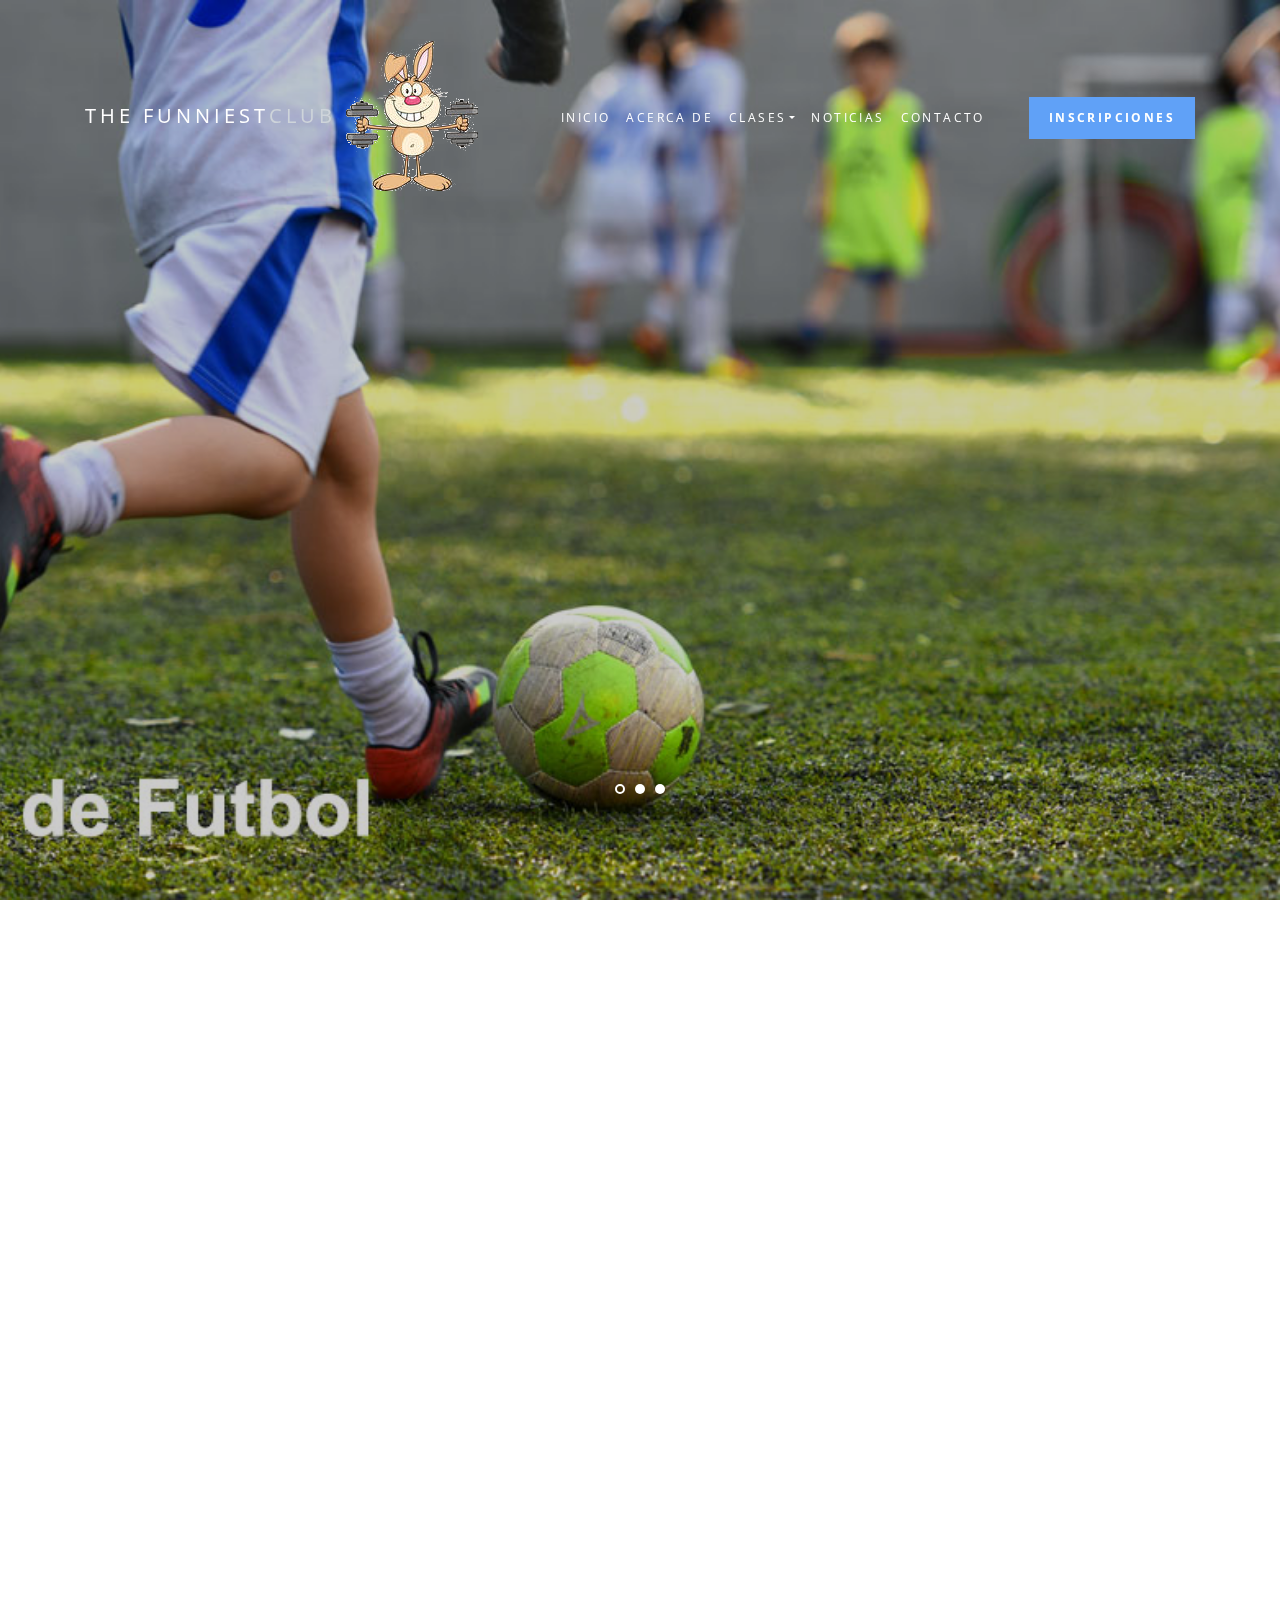
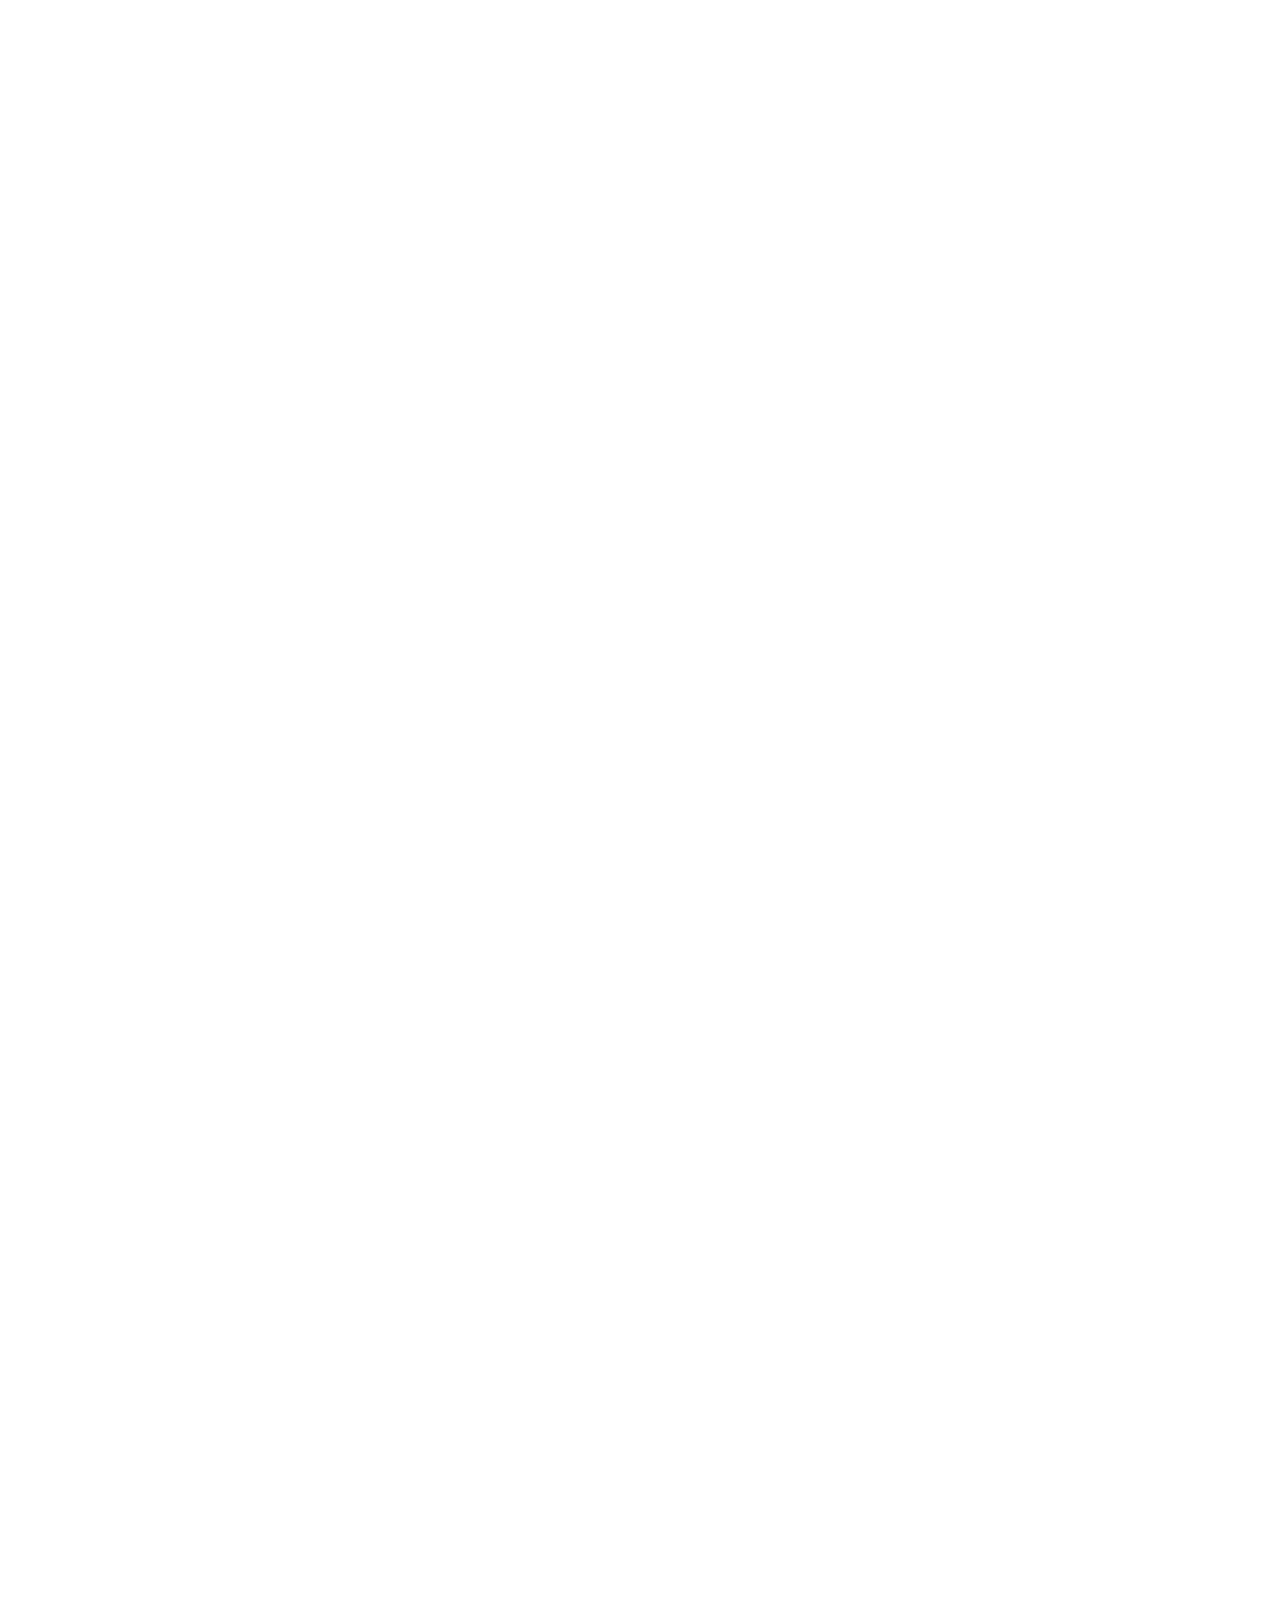
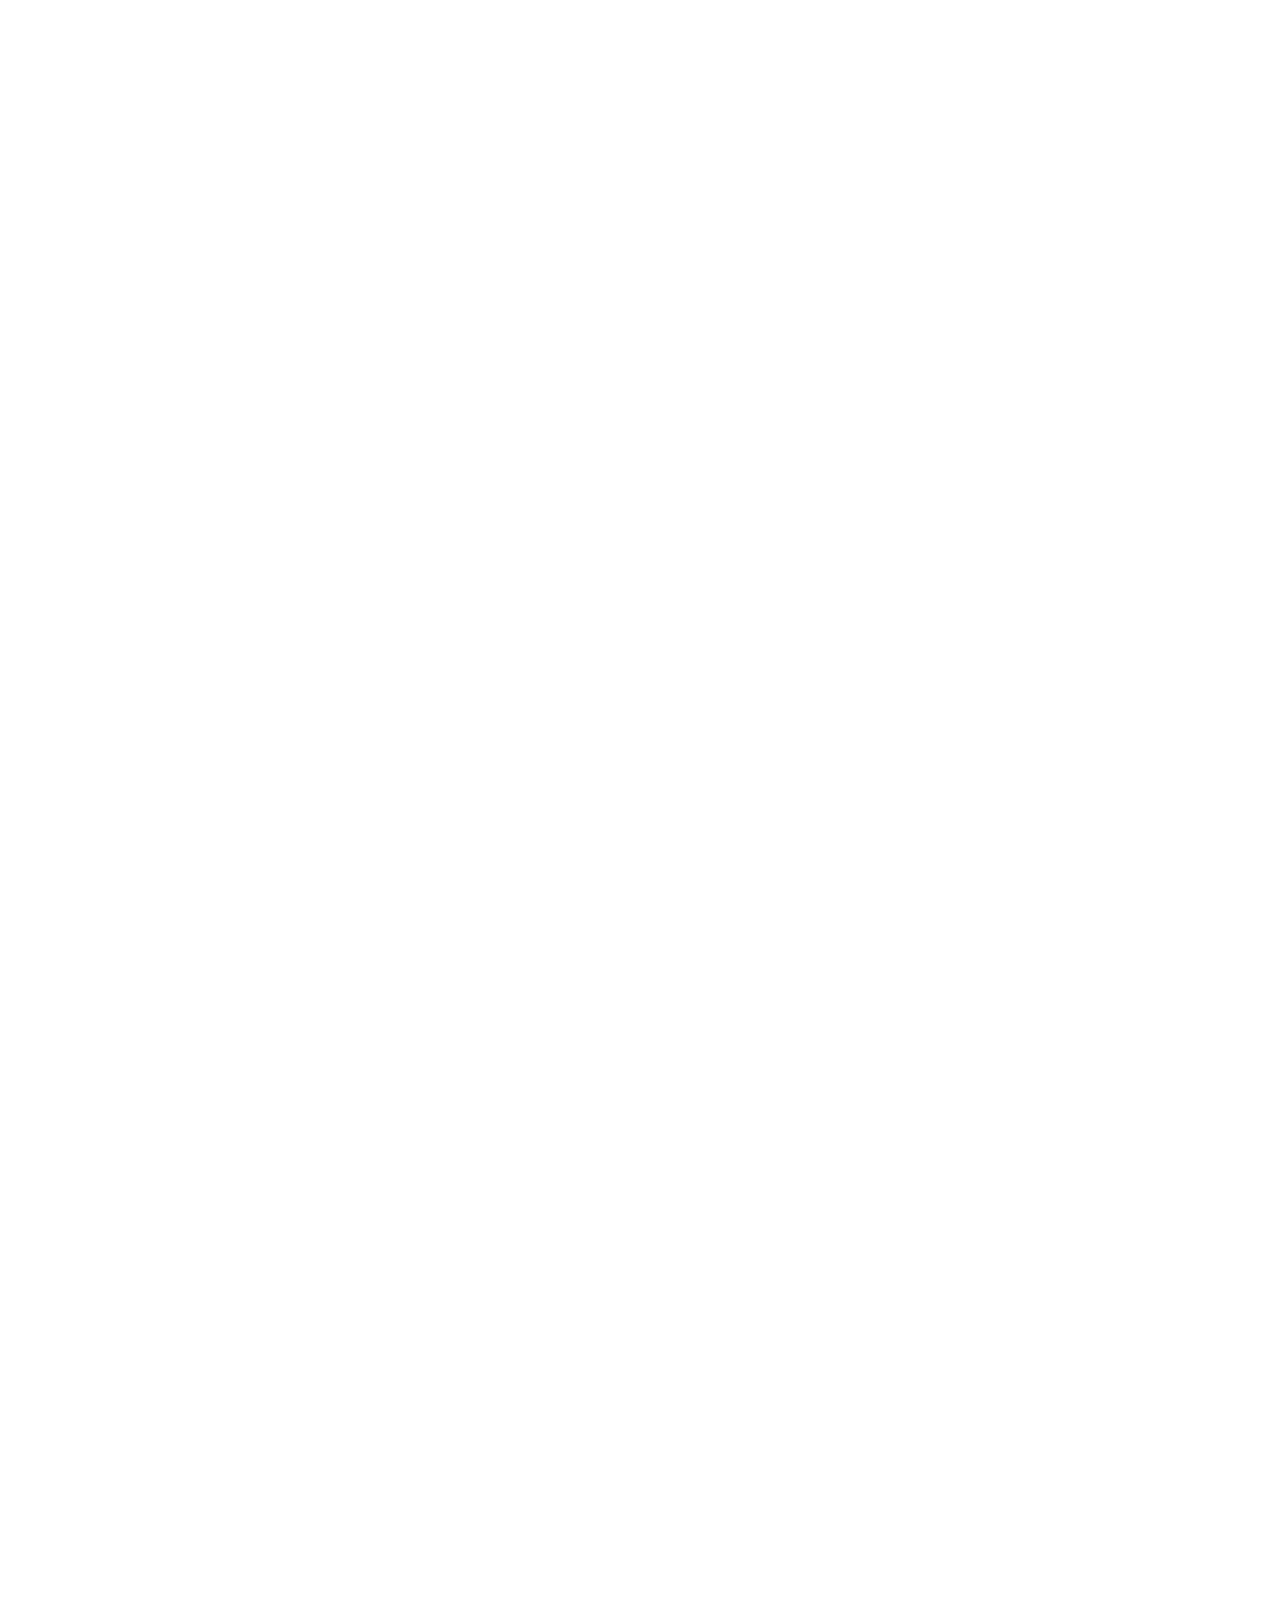
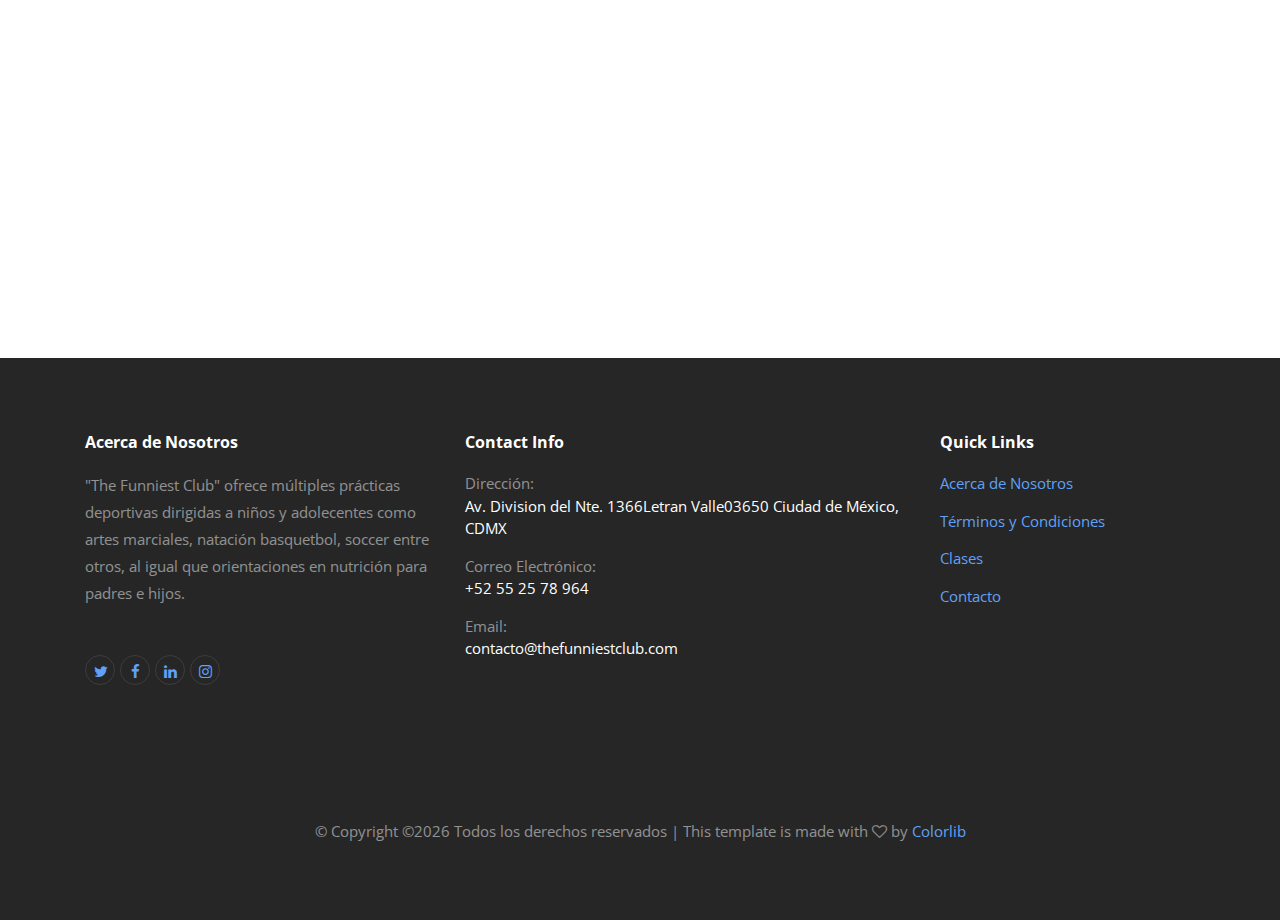
<file: public/index.html>
<!doctype html>
<html lang="en">
  <head>
    <title>The Funniest Club</title>
    <meta charset="utf-8">
    <meta name="viewport" content="width=device-width, initial-scale=1, shrink-to-fit=no">

    <link href="https://fonts.googleapis.com/css?family=Open+Sans:300,400,700,800" rel="stylesheet">

    <link rel="stylesheet" href="css/bootstrap.css">
    <link rel="stylesheet" href="css/animate.css">
    <link rel="stylesheet" href="css/owl.carousel.min.css">

    <link rel="stylesheet" href="css/magnific-popup.css">

    <link rel="shortcut icon" type="image/png" href="img/logo.ico"/>

    <link rel="stylesheet" href="fonts/ionicons/css/ionicons.min.css">
    <link rel="stylesheet" href="fonts/fontawesome/css/font-awesome.min.css">

    <!-- Theme Style -->
    <link rel="stylesheet" href="css/style.css">
  </head>
  <body>
    
    <header role="banner">
      <nav class="navbar navbar-expand-md navbar-dark bg-dark">
        <div class="container">
          <a class="navbar-brand" href="index.html">The Funniest<span>Club</span><img src="img/logo.png"></a><br>
          <button class="navbar-toggler" type="button" data-toggle="collapse" data-target="#navbarsExample05" aria-controls="navbarsExample05" aria-expanded="false" aria-label="Toggle navigation">
            <span class="navbar-toggler-icon"></span>
          </button>

          <div class="collapse navbar-collapse" id="navbarsExample05">
            <ul class="navbar-nav mr-auto pl-lg-5 pl-0">
              <li class="nav-item">
                <a class="nav-link active" href="index.html">Inicio</a>
              </li>
              <li class="nav-item">
                <a class="nav-link" href="about.html">Acerca de</a>
              </li>
              <li class="nav-item dropdown">
                <a class="nav-link dropdown-toggle" href="services.html" id="dropdown04" data-toggle="dropdown" aria-haspopup="true" aria-expanded="false">Clases</a>
                <div class="dropdown-menu" aria-labelledby="dropdown04">
                  <a class="dropdown-item" href="services.html">Danza Árabe</a>
                  <a class="dropdown-item" href="services.html">Futból</a>
                  <a class="dropdown-item" href="services.html">Tae kwon do</a>
                  <a class="dropdown-item" href="services.html">Natación</a>
                </div>
              </li>
              <li class="nav-item">
                <a class="nav-link" href="news.html">Noticias</a>
              </li>
              <li class="nav-item">
                <a class="nav-link" href="contact.html">Contacto</a>
              </li>
            </ul>

            <ul class="navbar-nav ml-auto">
              <li class="nav-item cta-btn">
                <a class="nav-link" href="member.html">Inscripciones</a>
              </li>
            </ul>
            
          </div>
        </div>
      </nav>
    </header>
    <!-- END header -->
    
    <section class="home-slider owl-carousel">
      <div class="slider-item" style="background-image: url('img/futbol/Escuela-Futbol-Ninos-Infantil-Mexico002.jpg');">
        
        <div class="container">
          <div class="row slider-text align-items-center justify-content-center">
            <div class="col-md-8 text-center col-sm-12 element-animate">
              <h1>Futbol</h1>
              <p class="mb-5">.</p>
              <p><a href="#" class="btn btn-white btn-outline-white">Más Información</a> <a href="#" class="btn btn-link btn-white">Inscribirse</a></p>
            </div>
          </div>
        </div>

      </div>

      <div class="slider-item" style="background-image: url('img/arabe/1.webp');">
        <div class="container">
          <div class="row slider-text align-items-center justify-content-center">
            <div class="col-md-8 text-center col-sm-12 element-animate">
              <h1>Danza Árabe</h1>
              <p class="mb-5">Clases de Danza Árabe</p>
              <p><a href="#" class="btn btn-white btn-outline-white">Más Información</a> <a href="#" class="btn btn-link btn-white">Inscribirse</a></p>
            </div>
          </div>
        </div>
        
      </div>

      <div class="slider-item" style="background-image: url('img/tae/back.jpg');">
        <div class="container">
          <div class="row slider-text align-items-center justify-content-center">
            <div class="col-md-8 text-center col-sm-12 element-animate">
              <h1>Tae kwon do</h1>
              <p class="mb-5">Clases de Tae kwon do</p>
              <p><a href="#" class="btn btn-white btn-outline-white">Más Información</a> <a href="#" class="btn btn-link btn-white">Inscribirse</a></p>
            </div>
          </div>
        </div>

      </div>

    </section>
    <!-- END slider -->

    
    <section class="section element-animate">

      <div class="clearfix mb-5 pb-5">
        <div class="container-fluid">
          <div class="row">
            <div class="col-md-12 text-center heading-wrap">
              <h2>Clases</h2>
              <span class="back-text">Clases</span>
            </div>
          </div>
        </div>
      </div>

      <div class="owl-carousel centernonloop">
        <a href="#" class="item-class">
          <div class="text">
            <p class="class-price">$30.99</p>
            <h2 class="class-heading">Futból</h2>
          </div>
          <img src="img/futbol/Escuela-Futbol-Ninos-Infantil-Mexico002.jpg" alt="" class="img-fluid">
        </a>
        <a href="#" class="item-class">
          <div class="text">
            <p class="class-price">$30.99</p>
            <h2 class="class-heading">Danza Árabe</h2>
          </div>
          <img src="img/dance/ninas-bailando.jpg" alt="" class="img-fluid">
        </a>
        <a href="#" class="item-class">
          <div class="text">
            <p class="class-price">$30.99</p>
            <h2 class="class-heading">Tae Kwon Do</h2>
          </div>
          <img src="img/tae/back.jpg" alt="" class="img-fluid">
        </a>
        <a href="#" class="item-class">
          <div class="text">
            <p class="class-price">$30.99</p>
            <h2 class="class-heading">Natación</h2>
          </div>
          <img src="img/swimming/kids.jpg" alt="" class="img-fluid">
        </a>
      </div>
    </section> <!-- .section -->

    <section class="section bg-light element-animate">

      <div class="clearfix mb-5 pb-5">
        <div class="container-fluid">
          <div class="row">
            <div class="col-md-12 text-center heading-wrap">
              <h2>Nuestros Horarios</h2>
              <span class="back-text-dark">Horarios</span>
            </div>
          </div>
        </div>
      </div>

      <div class="container">
        
        <div class="row no-gutters">
          <div class="col-md-6">
            <div class="sched d-block d-lg-flex">
              <div class="bg-image order-2" style="background-image: url('img/futbol/Ninos_de_la_Academia_FCI_t750x550.jpg');"></div>
              <div class="text order-1">
                <h3>Futból</h3>
                <p>Clases con el ex futbolista profesional Felipe Tostado, en el que se incluyen lugares para el torneo de la ciudad.</p>
                <p class="sched-time">
                  <span><span class="fa fa-clock-o"></span> 5:30 PM</span> <br>
                  <span><span class="fa fa-calendar"></span> Inicio 22 de Abril, 2018</span> <br>
                </p>
                <p><a href="#" class="btn btn-primary btn-sm">Inscripción $350</a></p>
                
              </div>
              
            </div>

            <div class="sched d-block d-lg-flex">
              <div class="bg-image" style="background-image: url('img/swimming/sw.jpeg');"></div>
              <div class="text">
                <h3>Natación</h3>
                <p>Clases de natación </p>
                <p class="sched-time">
                  <span><span class="fa fa-clock-o"></span> 5:30 PM</span> <br>
                  <span><span class="fa fa-calendar"></span> Inicio 22 de Abril, 2018</span> <br>
                </p>
                <p><a href="#" class="btn btn-primary btn-sm">Inscripción $350</a></p>
                
              </div>
              
            </div>

          </div>

          <div class="col-md-6">
            <div class="sched d-block d-lg-flex">
              <div class="bg-image order-2" style="background-image: url('img/basquetbol/foto escuela de basquetbol.gif');"></div>
              <div class="text order-1">
                <h3>Basquetbol</h3>
                <p>Clases de basquetbol</p>
                <p class="sched-time">
                  <span><span class="fa fa-clock-o"></span> 5:30 PM</span> <br>
                  <span><span class="fa fa-calendar"></span> Inicio 22 de Abril, 2018</span> <br>
                </p>
                <p><a href="#" class="btn btn-primary btn-sm">Inscripción $350</a></p>
                
              </div>
              
            </div>

            <div class="sched d-block d-lg-flex">
              <div class="bg-image" style="background-image: url('img/dance/3.jpeg');"></div>
              <div class="text">
                <h3>Clases de baile</h3>
                <p>Clases de baile</p>
                <p class="sched-time">
                  <span><span class="fa fa-clock-o"></span> 5:30 PM</span> <br>
                  <span><span class="fa fa-calendar"></span> Inicio 22 de Abril, 2018</span> <br>
                </p>
                <p><a href="#" class="btn btn-primary btn-sm">Inscripción $350</a></p>
                
              </div>
              
            </div>

          </div>
        </div>
        

      </div>
    </section> <!-- .section -->

    <section class="section element-animate">

      <div class="clearfix mb-5 pb-5">
        <div class="container-fluid">
          <div class="row">
            <div class="col-md-12 text-center heading-wrap">
              <h2>Equipo</h2>
              <span class="back-text">Nuestros Profesionales</span>
            </div>
          </div>
        </div>
      </div>
        <div class="container">
          <div class="row">
            <div class="major-caousel js-carousel-1 owl-carousel">
              <div>
                <div class="media d-block media-custom text-center">
                  <a href="#"><img src="img/entrenadores/1.jpeg" alt="Image Placeholder" class="img-fluid"></a>
                  <div class="media-body">
                    <h3 class="mt-0 text-black">Salvador Baz</h3>
                    <p class="lead">Fundador</p>
                  </div>
                </div>
              </div>
              <div>
                <div class="media d-block media-custom text-center">
                  <a href="#"><img src="img/entrenadores/2.jpeg" alt="Image Placeholder" class="img-fluid"></a>
                  <div class="media-body">
                    <h3 class="mt-0 text-black">Tania Torres</h3>
                    <p class="lead">Fundador</p>
                  </div>
                </div>
              </div>
              <div>
                <div class="media d-block media-custom text-center">
                  <a href="#"><img src="img/entrenadores/3.jpeg" alt="Image Placeholder" class="img-fluid"></a>
                  <div class="media-body">
                    <h3 class="mt-0 text-black">Wendy Garcia</h3>
                    <p class="lead">Fundador</p>
                  </div>
                </div>
              </div>

               <div>
              <div class="media d-block media-custom text-center">
                <a href="#"><img src="img/entrenadores/4.jpeg" alt="Image Placeholder" class="img-fluid"></a>
                <div class="media-body">
                  <h3 class="mt-0 text-black">Alondra Martinez</h3>
                  <p class="lead">Fundador</p>
                </div>
              </div>
            </div>
            <div>
              <div class="media d-block media-custom text-center">
                <a href="#"><img src="img/entrenadores/5.jpeg" alt="Image Placeholder" class="img-fluid"></a>
                <div class="media-body">
                  <h3 class="mt-0 text-black">Carlos Tostado</h3>
                  <p class="lead">Fundador</p>
                </div>
              </div>
            </div>
              
          </div>
          <!-- END slider -->
          </div>
        </div>
      
    </section> <!-- .section -->

    <section class="section element-animate">

      <div class="clearfix mb-5 pb-5">
        <div class="container-fluid">
          <div class="row">
            <div class="col-md-12 text-center heading-wrap">
              <h2>Referencias de asociados</h2>
              <span class="back-text">Testimonios</span>
            </div>
          </div>
        </div>
      </div>

      <div class="container">
        <div class="row">
          <div class="col-md-4">
            <blockquote class="testimonial">
              <p>&ldquo; En este sentido, el deporte les ayuda a desarrollarse física y mentalmente, a estar sanos, y a relacionarse de una forma saludable con otros niños. Del mismo modo que los adultos, los niños deben encontrar y practicar un deporte que les guste. &rdquo;</p>
              <div class="d-flex author">
                <img src="img/person_1.jpg" alt="" class="mr-4">
                <div class="author-info">
                  <h4>Alejandra Hidalgo</h4>
                  <p>Estudiante de Medicina</p>
                </div>
              </div>  
            </blockquote>
          </div>
          <div class="col-md-4">
            <blockquote class="testimonial">
              <p>&ldquo; La tecnología está muy presente en el mundo del deporte. El ojo de halcón, por ejemplo, es una técnica valiosísima en el tenis. Gracias a estas cámaras, que generan un mapa 3D de la pista y recrean la trayectoria de la bola, ahora es más fácil que nunca cantar in o out &rdquo;</p>
              <div class="d-flex author">
                <img src="img/person_2.jpg" alt="" class="mr-4">
                <div class="author-info">
                  <h4>Julieta González</h4>
                  <p>Estudiante Biotecnóloga</p>
                </div>
              </div>  
            </blockquote>
          </div>
          <div class="col-md-4">
            <blockquote class="testimonial">
              <p>&ldquo; En definitiva, el deporte en la infancia es una estupenda posibilidad de desarrollo emocional y físico. Combinado con una alimentación equilibrada y saludable, el ejercicio físico es el pilar de una buena salud. &rdquo;</p>
              <div class="d-flex author">
                <img src="img/person_3.jpg" alt="" class="mr-4">
                <div class="author-info">
                  <h4>Leonardo Tostado</h4>
                  <p>Empresario</p>
                </div>
              </div>  
            </blockquote>
          </div>
        </div>
      </div>
    </section> <!-- .section -->

    <section class="section element-animate">
      <div class="clearfix mb-5 pb-5">
        <div class="container-fluid">
          <div class="row">
            <div class="col-md-12 text-center heading-wrap">
              <h2>Blog</h2>
              <span class="back-text">Ideas</span>
            </div>
          </div>
        </div>
      </div>

      <div class="container">
        <div class="row">
          <div class="col-md-6">
            <div class="blog d-block d-lg-flex">
              <div class="bg-image" style="background-image: url('img/img_2_square.jpg');"></div>
              <div class="text">
                <h3>Fitness Class Name Here</h3>
                <p class="sched-time">
                  <span><span class="fa fa-calendar"></span> April 22, 2018</span> <br>
                </p>
                <p>Lorem ipsum dolor sit amet consectetur adipisicing elit. Architecto illo delectus...</p>
                
                <p><a href="#" class="btn btn-primary btn-sm">Read More</a></p>
                
              </div>
              
            </div>
          </div>
          <div class="col-md-6">
            <div class="blog d-block d-lg-flex">
              <div class="bg-image" style="background-image: url('img/img_2_square.jpg');"></div>
              <div class="text">
                <h3>Fitness Class Name Here</h3>
                <p class="sched-time">
                  <span><span class="fa fa-calendar"></span> April 22, 2018</span> <br>
                </p>
                <p>Lorem ipsum dolor sit amet consectetur adipisicing elit. Architecto illo delectus...</p>
                
                <p><a href="#" class="btn btn-primary btn-sm">Read More</a></p>
                
              </div>
              
            </div>
          </div>
        </div>
      </div>

    </section> <!-- .section -->

    <footer class="site-footer" role="contentinfo">
      <div class="container">
        <div class="row mb-5">
          <div class="col-md-4 mb-5">
            <h3>Acerca de Nosotros</h3>
            <p class="mb-5">"The Funniest Club" ofrece múltiples prácticas deportivas dirigidas a niños y adolecentes
              como artes marciales, natación basquetbol, soccer entre otros, al igual
            que orientaciones en nutrición para padres e hijos.</p>
            <ul class="list-unstyled footer-link d-flex footer-social">
              <li><a href="#" class="p-2"><span class="fa fa-twitter"></span></a></li>
              <li><a href="#" class="p-2"><span class="fa fa-facebook"></span></a></li>
              <li><a href="#" class="p-2"><span class="fa fa-linkedin"></span></a></li>
              <li><a href="#" class="p-2"><span class="fa fa-instagram"></span></a></li>
            </ul>

          </div>
          <div class="col-md-5 mb-5">
            <h3>Contact Info</h3>
            <ul class="list-unstyled footer-link">
              <li class="d-block">
                <span class="d-block">Dirección:</span>
                <span class="text-white">Av. Division del Nte. 1366Letran Valle03650 Ciudad de México, CDMX</span></li>
              <li class="d-block"><span class="d-block">Correo Electrónico:</span><span class="text-white">+52 55 25 78 964</span></li>
              <li class="d-block"><span class="d-block">Email:</span><span class="text-white">contacto@thefunniestclub.com</span></li>
            </ul>
          </div>
          <div class="col-md-3 mb-5">
            <h3>Quick Links</h3>
            <ul class="list-unstyled footer-link">
              <li><a href="#">Acerca de Nosotros</a></li>
              <li><a href="#">Términos y Condiciones</a></li>
              <li><a href="#">Clases</a></li>
              <li><a href="#">Contacto</a></li>
            </ul>
          </div>
          <div class="col-md-3">
          
          </div>
        </div>
        <div class="row">
          <div class="col-12 text-md-center text-left">
            <p>&copy; <!-- Link back to Colorlib can't be removed. Template is licensed under CC BY 3.0. -->
Copyright &copy;<script>document.write(new Date().getFullYear());</script> Todos los derechos reservados | This template is made with <i class="fa fa-heart-o" aria-hidden="true"></i> by <a href="https://colorlib.com" target="_blank">Colorlib</a>
<!-- Link back to Colorlib can't be removed. Template is licensed under CC BY 3.0. --></p>
          </div>
        </div>
      </div>
    </footer>
    <!-- END footer -->

    <!-- loader -->
    <div id="loader" class="show fullscreen"><svg class="circular" width="48px" height="48px"><circle class="path-bg" cx="24" cy="24" r="22" fill="none" stroke-width="4" stroke="#eeeeee"/><circle class="path" cx="24" cy="24" r="22" fill="none" stroke-width="4" stroke-miterlimit="10" stroke="#f4b214"/></svg></div>

    <script src="js/jquery-3.2.1.min.js"></script>
    <script src="js/popper.min.js"></script>
    <script src="js/bootstrap.min.js"></script>
    <script src="js/owl.carousel.min.js"></script>
    <script src="js/jquery.waypoints.min.js"></script>

    <script src="js/jquery.magnific-popup.min.js"></script>
    <script src="js/magnific-popup-options.js"></script>
    

    <script src="js/main.js"></script>
  </body>
</html>
</file>
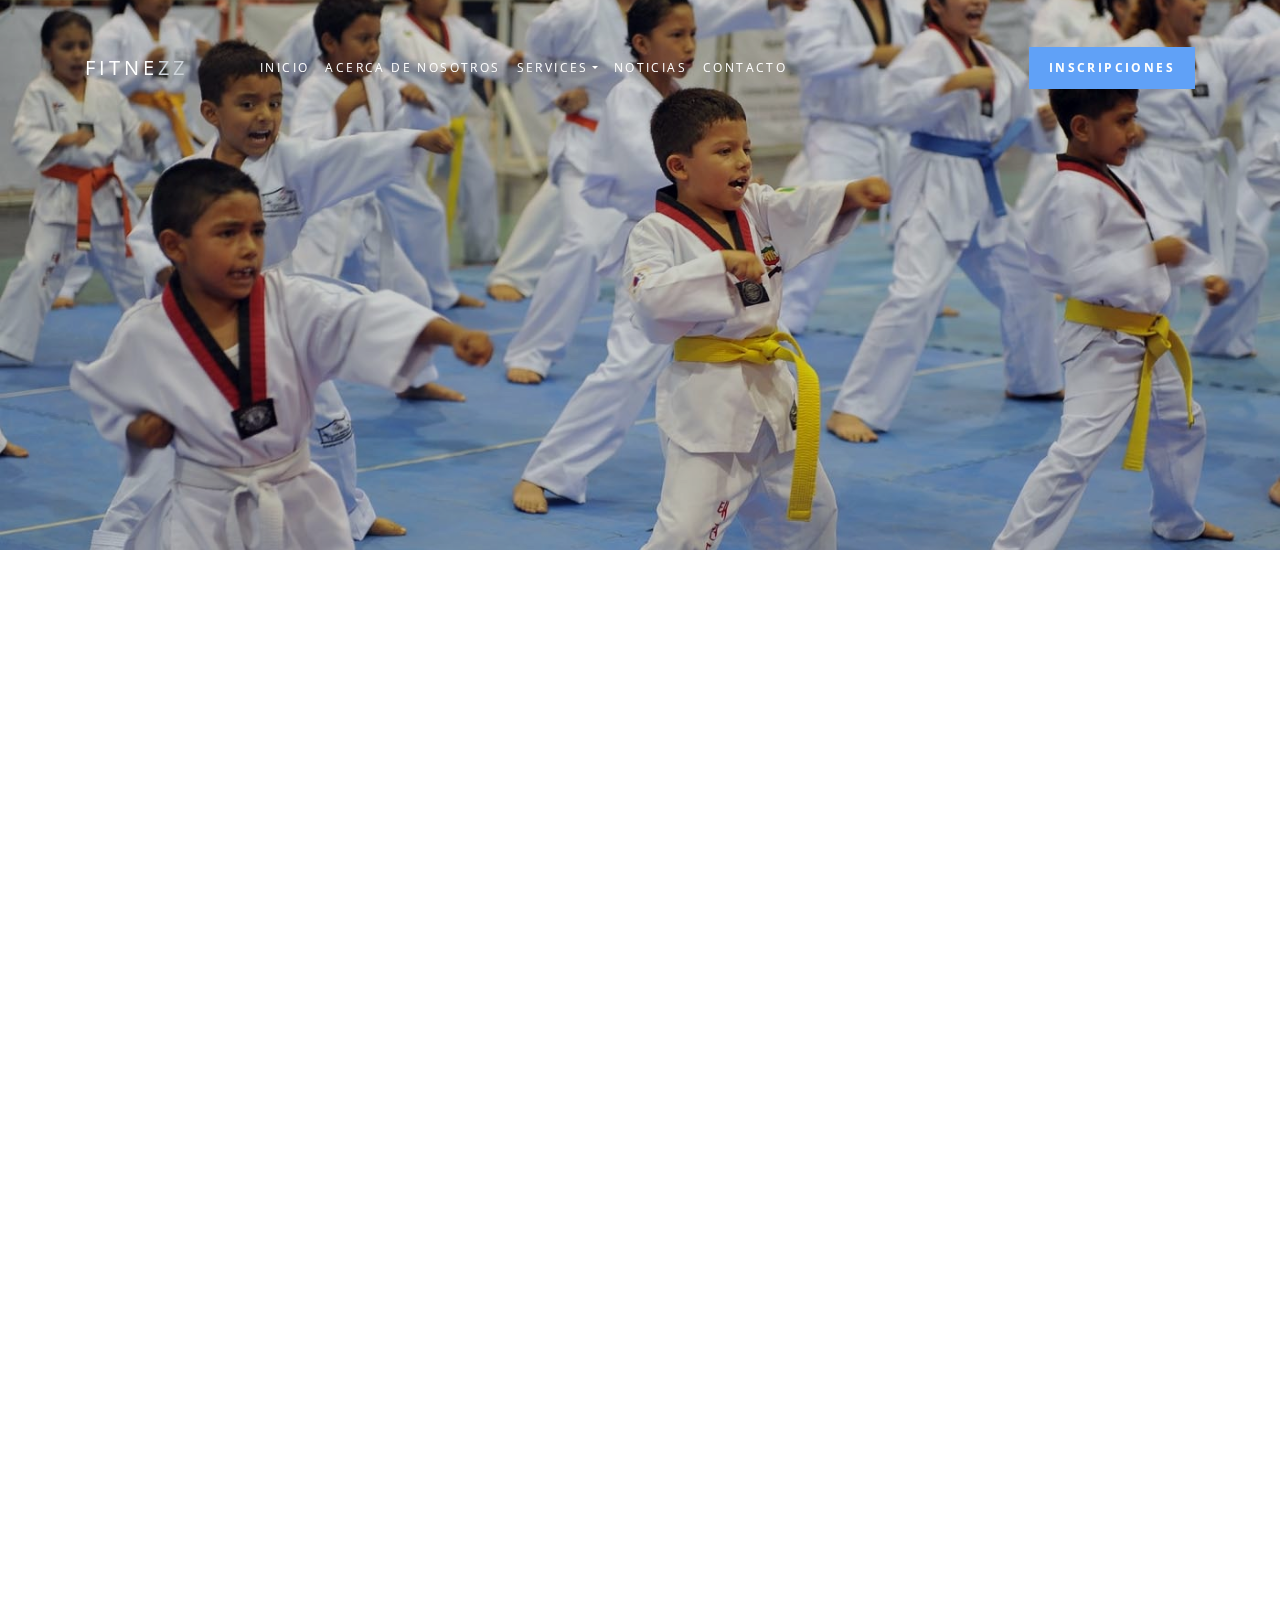
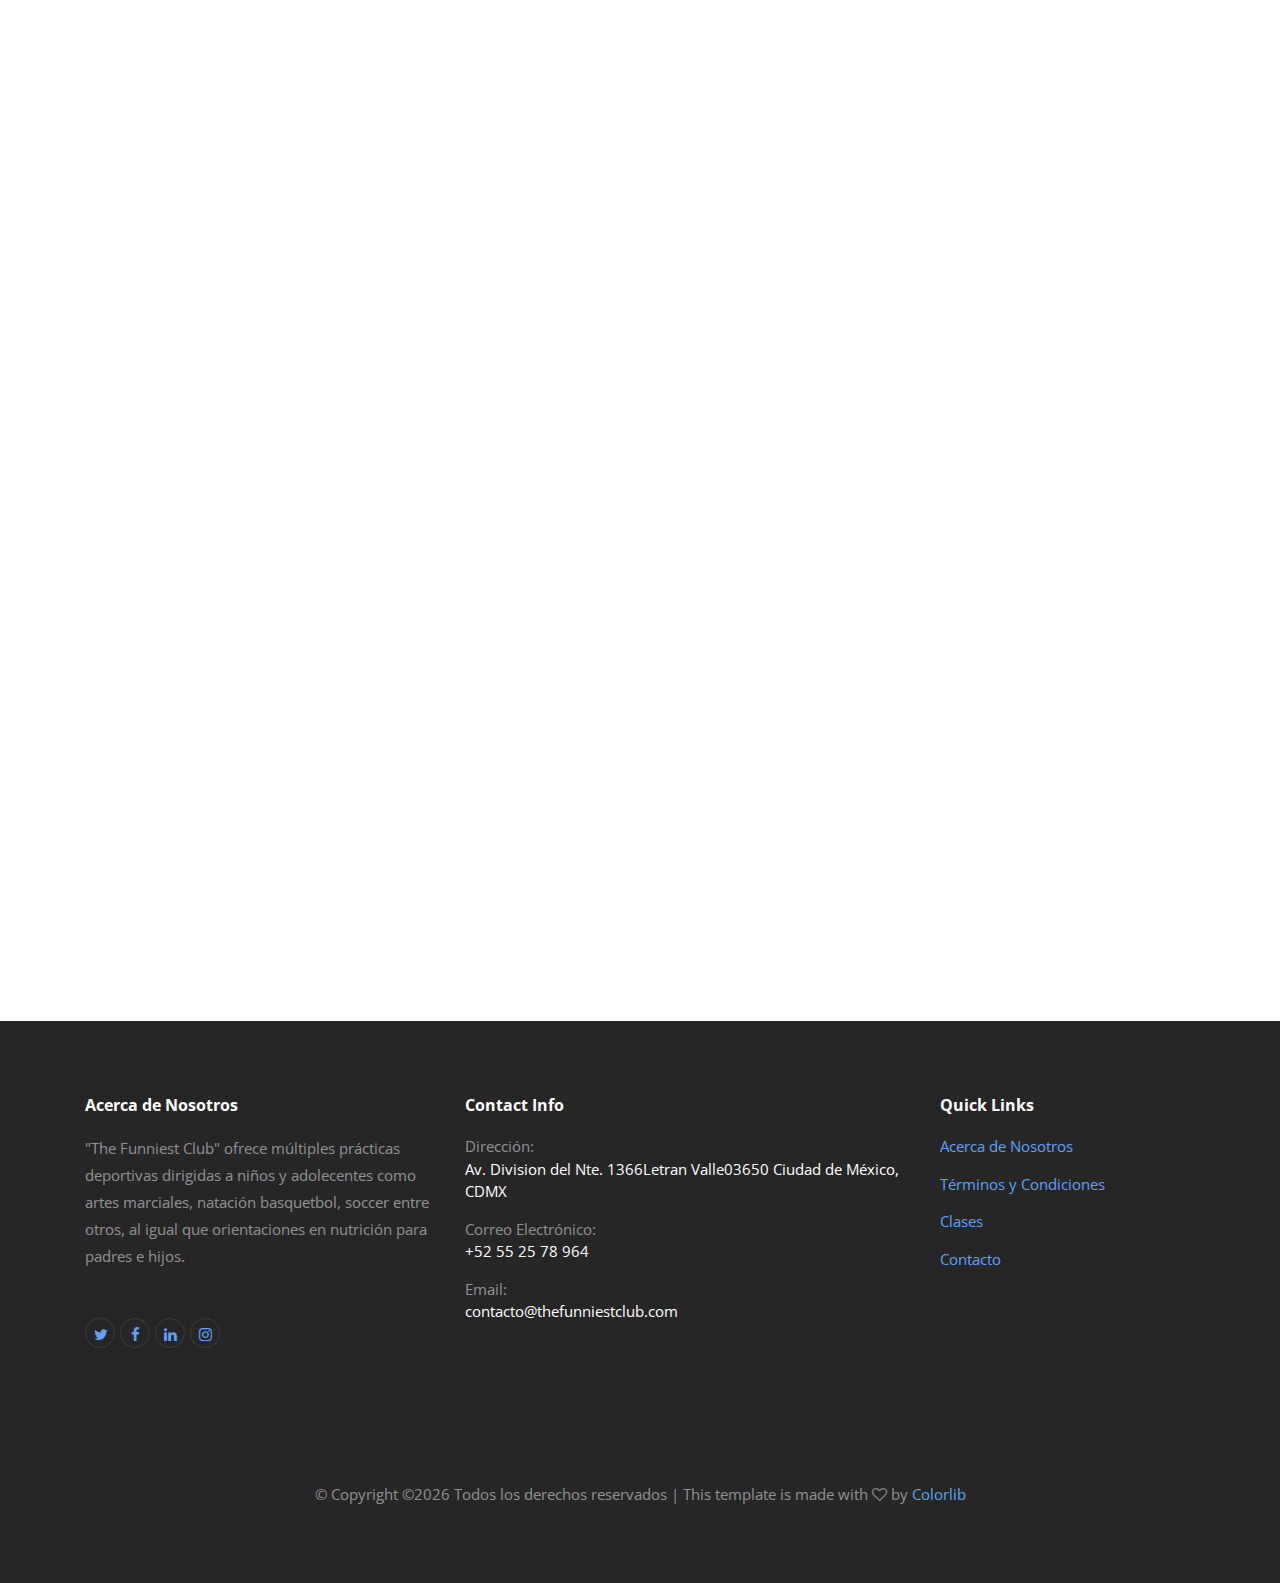
<file: public/about.html>
<!doctype html>
<html lang="en">
<head>
    <title>The Funniest Club</title>
    <meta charset="utf-8">
    <meta name="viewport" content="width=device-width, initial-scale=1, shrink-to-fit=no">

    <link href="https://fonts.googleapis.com/css?family=Open+Sans:300,400,700,800" rel="stylesheet">

    <link rel="stylesheet" href="css/bootstrap.css">
    <link rel="stylesheet" href="css/animate.css">
    <link rel="stylesheet" href="css/owl.carousel.min.css">

    <link rel="stylesheet" href="css/magnific-popup.css">

    <link rel="stylesheet" href="fonts/ionicons/css/ionicons.min.css">
    <link rel="stylesheet" href="fonts/fontawesome/css/font-awesome.min.css">
    <link rel="shortcut icon" type="image/png" href="img/logo.ico"/>
    <!-- Theme Style -->
    <link rel="stylesheet" href="css/style.css">
</head>
<body>

<header role="banner">
    <nav class="navbar navbar-expand-md navbar-dark bg-dark">
        <div class="container">
            <a class="navbar-brand" href="index.html">Fitne<span>zz</span></a>
            <button class="navbar-toggler" type="button" data-toggle="collapse" data-target="#navbarsExample05"
                    aria-controls="navbarsExample05" aria-expanded="false" aria-label="Toggle navigation">
                <span class="navbar-toggler-icon"></span>
            </button>

            <div class="collapse navbar-collapse" id="navbarsExample05">
                <ul class="navbar-nav mr-auto pl-lg-5 pl-0">
                    <li class="nav-item">
                        <a class="nav-link" href="index.html">Inicio</a>
                    </li>
                    <li class="nav-item">
                        <a class="nav-link active" href="about.html">Acerca de Nosotros</a>
                    </li>
                    <li class="nav-item dropdown">
                        <a class="nav-link dropdown-toggle" href="services.html" id="dropdown04" data-toggle="dropdown"
                           aria-haspopup="true" aria-expanded="false">Services</a>
                        <div class="dropdown-menu" aria-labelledby="dropdown04">
                            <a class="dropdown-item" href="services.html">Danza Árabe</a>
                            <a class="dropdown-item" href="services.html">Futból</a>
                            <a class="dropdown-item" href="services.html">Tae kwon do</a>
                            <a class="dropdown-item" href="services.html">Natación</a>
                        </div>
                    </li>
                    <li class="nav-item">
                        <a class="nav-link" href="news.html">Noticias</a>
                    </li>
                    <li class="nav-item">
                        <a class="nav-link" href="contact.html">Contacto</a>
                    </li>
                </ul>

                <ul class="navbar-nav ml-auto">
                    <li class="nav-item cta-btn">
                        <a class="nav-link" href="member.html">Inscripciones</a>
                    </li>
                </ul>

            </div>
        </div>
    </nav>
</header>
<!-- END header -->

<section class="home-slider-loop-false  inner-page owl-carousel">
    <div class="slider-item" style="background-image: url('img/tae/back.jpg');">

        <div class="container">
            <div class="row slider-text align-items-center justify-content-center">
                <div class="col-md-8 text-center col-sm-12 element-animate">
                    <h1>Clases</h1>

                </div>
            </div>
        </div>

    </div>

</section>
<!-- END slider -->

<section class="section element-animate">
    <div class="clearfix mb-5 pb-5">
        <div class="container-fluid">
            <div class="row">
                <div class="col-md-12 text-center heading-wrap">
                    <h2>Acerca de Nosotros</h2>
                    <span class="back-text">Nosotros</span>
                </div>
            </div>
        </div>
    </div>
    <div class="container">
        <div class="row">
            <div class="col-lg-6">
                <p><img src="img/futbol/21002.jpg" alt="" class="img-fluid"></p>
                <p class="mb-5"><img src="img/arabe/2.webp" alt="" class="img-fluid"></p>
            </div>

            <div class="col-lg-6 pl-2 pl-lg-5">
                <h2 class="mb-5">MISIÓN</h2>
                <p>Ser una empresa especializada en actividades deportivas, recreativas y divertidas, mediante el trato amable, paciente y profesional por parte de nuestro equipo de trabajo; orientándonos siempre hacia a nuestro principal motivador: el cliente.</p>
                <h2 class="mb-5">VISIÓN</h2>
                <p>Establecer, mantener e innovar la calidad de nuestras actividades deportivas, con el fin de brindarle a nuestros usuarios, un excelente servicio y un nivel de vida saludable; para así consolidarnos y posicionarnos a nivel Delegacional, como los mejores especialistas en infantes y jóvenes en su bienestar físico y mental.</p>
                <h2 class="mb-5">VALORES</h2>
                <p class="mb-5">
                    Respeto: Tenemos que dirigirnos con educación entre todo el equipo pero más aún con nuestros clientes.
                    Bienestar: Promover la importancia de la salid para alcanzar un estado de plenitud física y mental.
                </p>

            </div>
        </div>
    </div>

</section>

<!--<section class="section element-animate">

    <div class="clearfix mb-5 pb-5">
        <div class="container-fluid">
            <div class="row">
                <div class="col-md-12 text-center heading-wrap">
                    <h2>Gallery</h2>
                    <span class="back-text">The Gallery</span>
                </div>
            </div>
        </div>
    </div>

    <div class="owl-carousel centernonloop">
        <a href="img/img_1_square.jpg" class="image-popup">
            <img src="img/img_1_square.jpg" alt="" class="img-fluid">
        </a>
        <a href="img/img_1_square.jpg" class="image-popup">
            <img src="img/img_2_square.jpg" alt="" class="img-fluid">
        </a>
        <a href="img/img_1_square.jpg" class="image-popup">
            <img src="img/img_3_square.jpg" alt="" class="img-fluid">
        </a>
        <a href="img/img_1_square.jpg" class="image-popup">
            <img src="img/img_4_square.jpg" alt="" class="img-fluid">
        </a>
    </div>
</section>  .section -->

<section class="section element-animate">

    <div class="clearfix mb-5 pb-5">
        <div class="container-fluid">
            <div class="row">
                <div class="col-md-12 text-center heading-wrap">
                    <h2>Equipo</h2>
                    <span class="back-text">Nuestros Profesionales</span>
                </div>
            </div>
        </div>
    </div>
    <div class="container">
        <div class="row">
            <div class="major-caousel js-carousel-1 owl-carousel">
                <div>
                    <div class="media d-block media-custom text-center">
                        <a href="#"><img src="img/entrenadores/1.jpeg" alt="Image Placeholder" class="img-fluid"></a>
                        <div class="media-body">
                            <h3 class="mt-0 text-black">Salvador Baz</h3>
                            <p class="lead">Fundador</p>
                        </div>
                    </div>
                </div>
                <div>
                    <div class="media d-block media-custom text-center">
                        <a href="#"><img src="img/entrenadores/2.jpeg" alt="Image Placeholder" class="img-fluid"></a>
                        <div class="media-body">
                            <h3 class="mt-0 text-black">Tania Torres</h3>
                            <p class="lead">Fundador</p>
                        </div>
                    </div>
                </div>
                <div>
                    <div class="media d-block media-custom text-center">
                        <a href="#"><img src="img/entrenadores/3.jpeg" alt="Image Placeholder" class="img-fluid"></a>
                        <div class="media-body">
                            <h3 class="mt-0 text-black">Wendy Garcia</h3>
                            <p class="lead">Fundador</p>
                        </div>
                    </div>
                </div>

                <div>
                    <div class="media d-block media-custom text-center">
                        <a href="#"><img src="img/entrenadores/4.jpeg" alt="Image Placeholder" class="img-fluid"></a>
                        <div class="media-body">
                            <h3 class="mt-0 text-black">Alondra Martinez</h3>
                            <p class="lead">Fundador</p>
                        </div>
                    </div>
                </div>
                <div>
                    <div class="media d-block media-custom text-center">
                        <a href="#"><img src="img/entrenadores/5.jpeg" alt="Image Placeholder" class="img-fluid"></a>
                        <div class="media-body">
                            <h3 class="mt-0 text-black">Carlos Tostado</h3>
                            <p class="lead">Fundador</p>
                        </div>
                    </div>
                </div>

            </div>
            <!-- END slider -->
        </div>
    </div>

</section> <!-- .section -->

<footer class="site-footer" role="contentinfo">
    <div class="container">
        <div class="row mb-5">
            <div class="col-md-4 mb-5">
                <h3>Acerca de Nosotros</h3>
                <p class="mb-5">"The Funniest Club" ofrece múltiples prácticas deportivas dirigidas a niños y
                    adolecentes
                    como artes marciales, natación basquetbol, soccer entre otros, al igual
                    que orientaciones en nutrición para padres e hijos.</p>
                <ul class="list-unstyled footer-link d-flex footer-social">
                    <li><a href="#" class="p-2"><span class="fa fa-twitter"></span></a></li>
                    <li><a href="#" class="p-2"><span class="fa fa-facebook"></span></a></li>
                    <li><a href="#" class="p-2"><span class="fa fa-linkedin"></span></a></li>
                    <li><a href="#" class="p-2"><span class="fa fa-instagram"></span></a></li>
                </ul>

            </div>
            <div class="col-md-5 mb-5">
                <h3>Contact Info</h3>
                <ul class="list-unstyled footer-link">
                    <li class="d-block">
                        <span class="d-block">Dirección:</span>
                        <span class="text-white">Av. Division del Nte. 1366Letran Valle03650 Ciudad de México, CDMX</span>
                    </li>
                    <li class="d-block"><span class="d-block">Correo Electrónico:</span><span class="text-white">+52 55 25 78 964</span>
                    </li>
                    <li class="d-block"><span class="d-block">Email:</span><span class="text-white">contacto@thefunniestclub.com</span>
                    </li>
                </ul>
            </div>
            <div class="col-md-3 mb-5">
                <h3>Quick Links</h3>
                <ul class="list-unstyled footer-link">
                    <li><a href="#">Acerca de Nosotros</a></li>
                    <li><a href="#">Términos y Condiciones</a></li>
                    <li><a href="#">Clases</a></li>
                    <li><a href="#">Contacto</a></li>
                </ul>
            </div>
            <div class="col-md-3">

            </div>
        </div>
        <div class="row">
            <div class="col-12 text-md-center text-left">
                <p>&copy; <!-- Link back to Colorlib can't be removed. Template is licensed under CC BY 3.0. -->
                    Copyright &copy;<script>document.write(new Date().getFullYear());</script>
                    Todos los derechos reservados | This template is made with <i class="fa fa-heart-o"
                                                                                  aria-hidden="true"></i> by <a
                            href="https://colorlib.com" target="_blank">Colorlib</a>
                    <!-- Link back to Colorlib can't be removed. Template is licensed under CC BY 3.0. --></p>
            </div>
        </div>
    </div>
</footer>
<!-- END footer -->

<!-- loader -->
<div id="loader" class="show fullscreen">
    <svg class="circular" width="48px" height="48px">
        <circle class="path-bg" cx="24" cy="24" r="22" fill="none" stroke-width="4" stroke="#eeeeee"/>
        <circle class="path" cx="24" cy="24" r="22" fill="none" stroke-width="4" stroke-miterlimit="10"
                stroke="#f4b214"/>
    </svg>
</div>

<script src="js/jquery-3.2.1.min.js"></script>
<script src="js/popper.min.js"></script>
<script src="js/bootstrap.min.js"></script>
<script src="js/owl.carousel.min.js"></script>
<script src="js/jquery.waypoints.min.js"></script>

<script src="js/jquery.magnific-popup.min.js"></script>
<script src="js/magnific-popup-options.js"></script>

<script src="js/main.js"></script>
</body>
</html>
</file>
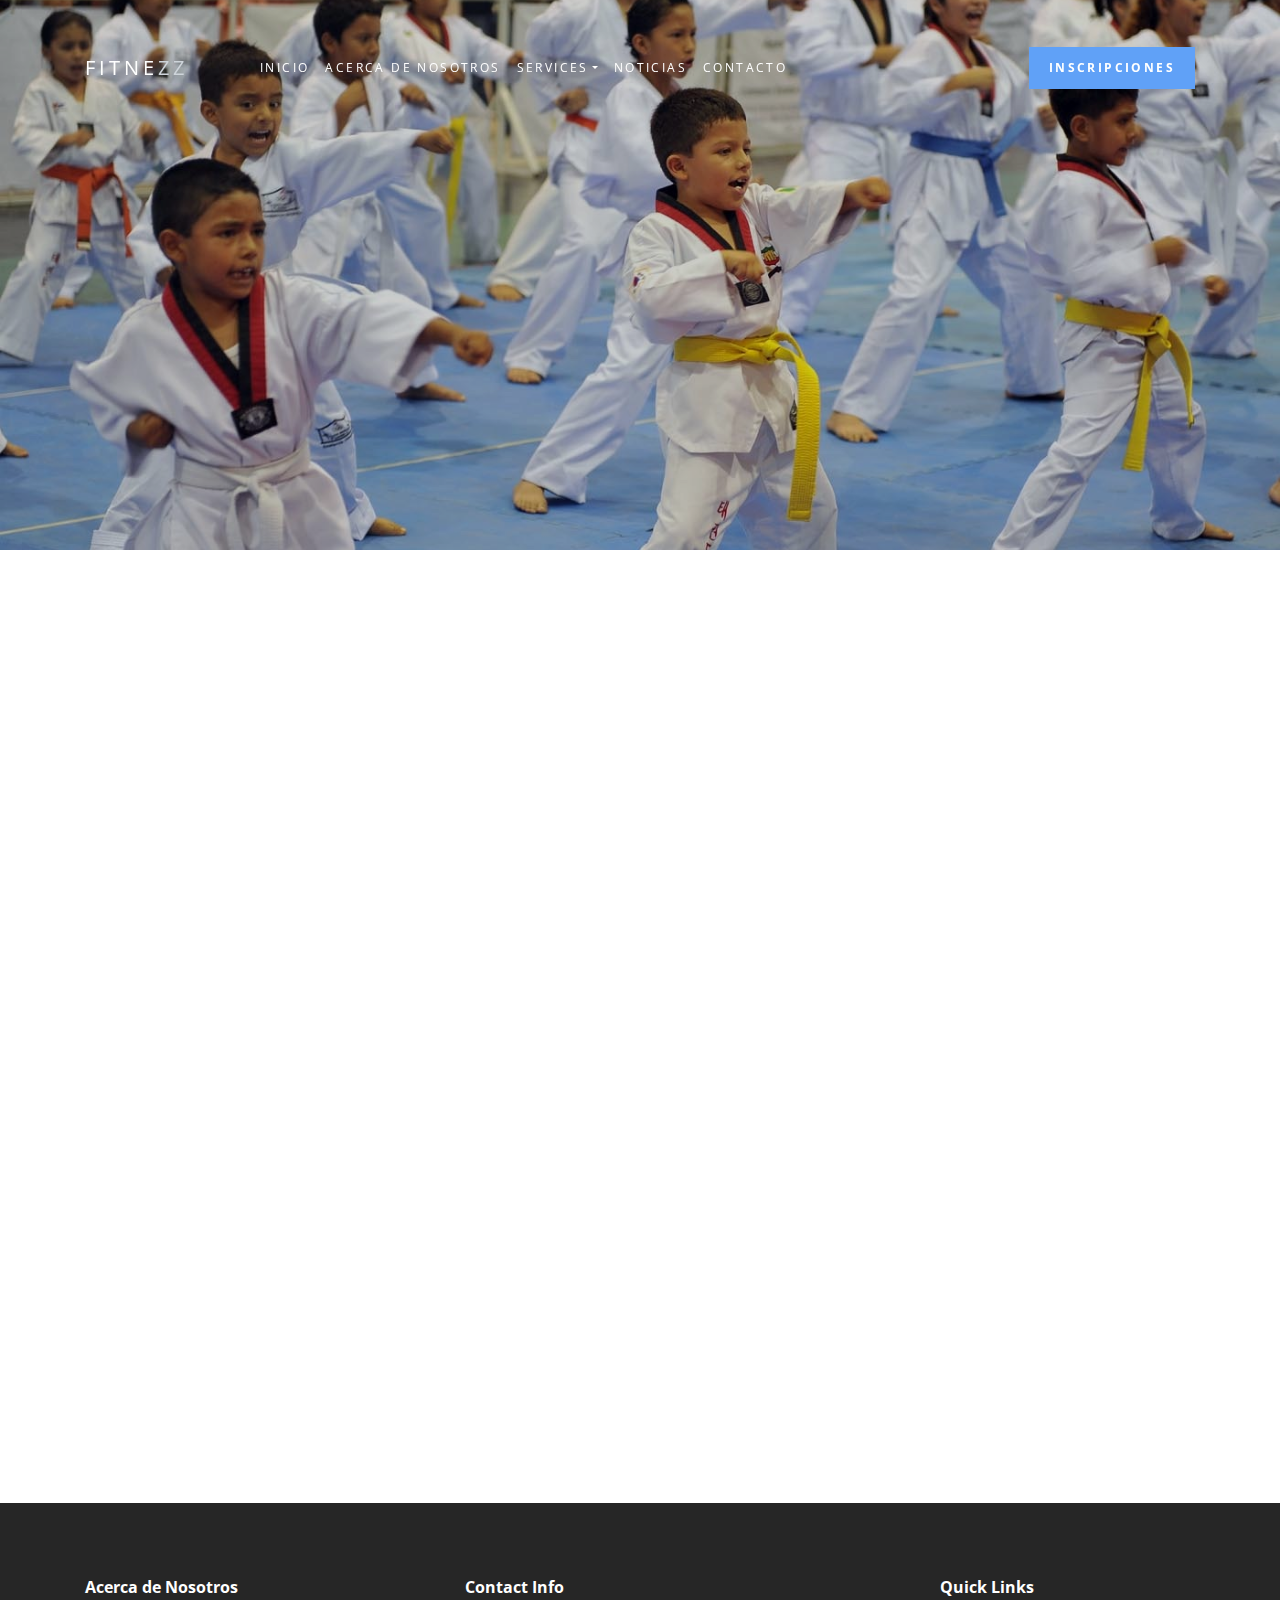
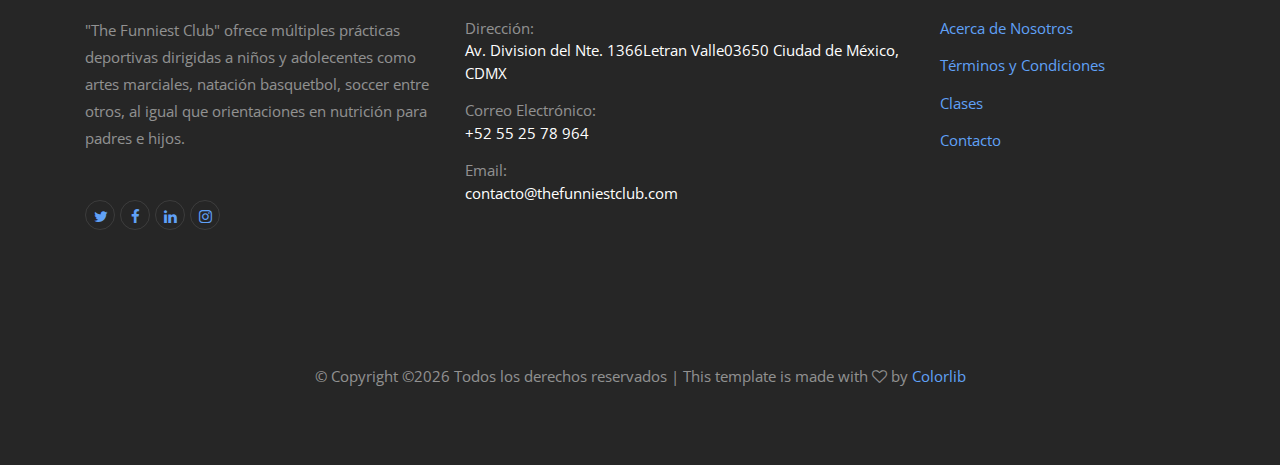
<file: public/contact.html>
<!doctype html>
<html lang="en">
  <head>
    <title>The Funniest Club</title>
    <meta charset="utf-8">
    <meta name="viewport" content="width=device-width, initial-scale=1, shrink-to-fit=no">

    <link href="https://fonts.googleapis.com/css?family=Open+Sans:300,400,700,800" rel="stylesheet">

    <link rel="stylesheet" href="css/bootstrap.css">
    <link rel="stylesheet" href="css/animate.css">
    <link rel="stylesheet" href="css/owl.carousel.min.css">

    <link rel="stylesheet" href="css/magnific-popup.css">

    <link rel="stylesheet" href="fonts/ionicons/css/ionicons.min.css">
    <link rel="stylesheet" href="fonts/fontawesome/css/font-awesome.min.css">
    <link rel="shortcut icon" type="image/png" href="img/logo.ico"/>
    <!-- Theme Style -->
    <link rel="stylesheet" href="css/style.css">
  </head>
  <body>

  <header role="banner">
    <nav class="navbar navbar-expand-md navbar-dark bg-dark">
      <div class="container">
        <a class="navbar-brand" href="index.html">Fitne<span>zz</span></a>
        <button class="navbar-toggler" type="button" data-toggle="collapse" data-target="#navbarsExample05"
                aria-controls="navbarsExample05" aria-expanded="false" aria-label="Toggle navigation">
          <span class="navbar-toggler-icon"></span>
        </button>

        <div class="collapse navbar-collapse" id="navbarsExample05">
          <ul class="navbar-nav mr-auto pl-lg-5 pl-0">
            <li class="nav-item">
              <a class="nav-link" href="index.html">Inicio</a>
            </li>
            <li class="nav-item">
              <a class="nav-link active" href="about.html">Acerca de Nosotros</a>
            </li>
            <li class="nav-item dropdown">
              <a class="nav-link dropdown-toggle" href="services.html" id="dropdown04" data-toggle="dropdown"
                 aria-haspopup="true" aria-expanded="false">Services</a>
              <div class="dropdown-menu" aria-labelledby="dropdown04">
                <a class="dropdown-item" href="services.html">Danza Árabe</a>
                <a class="dropdown-item" href="services.html">Futból</a>
                <a class="dropdown-item" href="services.html">Tae kwon do</a>
                <a class="dropdown-item" href="services.html">Natación</a>
              </div>
            </li>
            <li class="nav-item">
              <a class="nav-link" href="news.html">Noticias</a>
            </li>
            <li class="nav-item">
              <a class="nav-link" href="contact.html">Contacto</a>
            </li>
          </ul>

          <ul class="navbar-nav ml-auto">
            <li class="nav-item cta-btn">
              <a class="nav-link" href="member.html">Inscripciones</a>
            </li>
          </ul>

        </div>
      </div>
    </nav>
  </header>
  <!-- END header -->

  <section class="home-slider-loop-false  inner-page owl-carousel">
    <div class="slider-item" style="background-image: url('img/tae/back.jpg');">

      <div class="container">
        <div class="row slider-text align-items-center justify-content-center">
          <div class="col-md-8 text-center col-sm-12 element-animate">
            <h1>Clases</h1>

          </div>
        </div>
      </div>

    </div>

  </section>
    <!-- END slider -->

    <section class="section element-animate">
      <div class="clearfix mb-5 pb-5">
        <div class="container-fluid">
          <div class="row">
            <div class="col-md-12 text-center heading-wrap">
              <h2>Contáctanos</h2>
              <span class="back-text">Contacto</span>
            </div>
          </div>
        </div>
      </div>
      <div class="container">
        <div class="row">
          <div class="col-lg-6">
            <form action="#" method="post">
              <div class="row">
                <div class="col-md-6 form-group">
                  <label for="name">Nombre</label>
                  <input type="text" id="name" class="form-control ">
                </div>
                <div class="col-md-6 form-group">
                  <label for="phone">Teléfono</label>
                  <input type="text" id="phone" class="form-control ">
                </div>
              </div>
              <div class="row">
                <div class="col-md-12 form-group">
                  
                </div>
              </div>
              <div class="row">
                <div class="col-md-12 form-group">
                  <label for="email">Correo</label>
                  <input type="email" id="email" class="form-control ">
                </div>
              </div>
              <div class="row">
                <div class="col-md-12 form-group">
                  <label for="message">Déjanos tu mensaje</label>
                  <textarea name="message" id="message" class="form-control " cols="30" rows="8"></textarea>
                </div>
              </div>
              <div class="row">
                <div class="col-md-6 form-group">
                  <input type="submit" value="Send Message" class="btn btn-primary">
                </div>
              </div>
            </form>
          </div>
          
          <div class="col-lg-6 pl-2 pl-lg-5">

            <div class="col-md-8 mx-auto contact-form-contact-info">
              <h4 class="mb-5">Información de Contacto</h4>
                <p class="d-flex">
                  <span class="ion-ios-location icon mr-5"></span>
                  <span>Av. Division del Nte. 1366Letran Valle03650 Ciudad de México, CDMX</span>
                </p>

                <p class="d-flex">
                  <span class="ion-ios-telephone icon mr-5"></span>
                  <span>+52 55 25 78 964</span>
                </p>

                <p class="d-flex">
                  <span class="ion-android-mail icon mr-5"></span>
                  <span>contacto@thefunniestclub.com</span>
                </p>
              </div>

          </div>
        </div>
      </div>

    </section>


    <footer class="site-footer" role="contentinfo">
      <div class="container">
        <div class="row mb-5">
          <div class="col-md-4 mb-5">
            <h3>Acerca de Nosotros</h3>
            <p class="mb-5">"The Funniest Club" ofrece múltiples prácticas deportivas dirigidas a niños y
              adolecentes
              como artes marciales, natación basquetbol, soccer entre otros, al igual
              que orientaciones en nutrición para padres e hijos.</p>
            <ul class="list-unstyled footer-link d-flex footer-social">
              <li><a href="#" class="p-2"><span class="fa fa-twitter"></span></a></li>
              <li><a href="#" class="p-2"><span class="fa fa-facebook"></span></a></li>
              <li><a href="#" class="p-2"><span class="fa fa-linkedin"></span></a></li>
              <li><a href="#" class="p-2"><span class="fa fa-instagram"></span></a></li>
            </ul>

          </div>
          <div class="col-md-5 mb-5">
            <h3>Contact Info</h3>
            <ul class="list-unstyled footer-link">
              <li class="d-block">
                <span class="d-block">Dirección:</span>
                <span class="text-white">Av. Division del Nte. 1366Letran Valle03650 Ciudad de México, CDMX</span>
              </li>
              <li class="d-block"><span class="d-block">Correo Electrónico:</span><span class="text-white">+52 55 25 78 964</span>
              </li>
              <li class="d-block"><span class="d-block">Email:</span><span class="text-white">contacto@thefunniestclub.com</span>
              </li>
            </ul>
          </div>
          <div class="col-md-3 mb-5">
            <h3>Quick Links</h3>
            <ul class="list-unstyled footer-link">
              <li><a href="#">Acerca de Nosotros</a></li>
              <li><a href="#">Términos y Condiciones</a></li>
              <li><a href="#">Clases</a></li>
              <li><a href="#">Contacto</a></li>
            </ul>
          </div>
          <div class="col-md-3">

          </div>
        </div>
        <div class="row">
          <div class="col-12 text-md-center text-left">
            <p>&copy; <!-- Link back to Colorlib can't be removed. Template is licensed under CC BY 3.0. -->
              Copyright &copy;<script>document.write(new Date().getFullYear());</script>
              Todos los derechos reservados | This template is made with <i class="fa fa-heart-o"
                                                                            aria-hidden="true"></i> by <a
                      href="https://colorlib.com" target="_blank">Colorlib</a>
              <!-- Link back to Colorlib can't be removed. Template is licensed under CC BY 3.0. --></p>
          </div>
        </div>
      </div>
    </footer>
    <!-- END footer -->

    <!-- loader -->
    <div id="loader" class="show fullscreen"><svg class="circular" width="48px" height="48px"><circle class="path-bg" cx="24" cy="24" r="22" fill="none" stroke-width="4" stroke="#eeeeee"/><circle class="path" cx="24" cy="24" r="22" fill="none" stroke-width="4" stroke-miterlimit="10" stroke="#f4b214"/></svg></div>

    <script src="js/jquery-3.2.1.min.js"></script>
    <script src="js/popper.min.js"></script>
    <script src="js/bootstrap.min.js"></script>
    <script src="js/owl.carousel.min.js"></script>
    <script src="js/jquery.waypoints.min.js"></script>

    <script src="js/jquery.magnific-popup.min.js"></script>
    <script src="js/magnific-popup-options.js"></script>

    <script src="js/main.js"></script>
  </body>
</html>
</file>
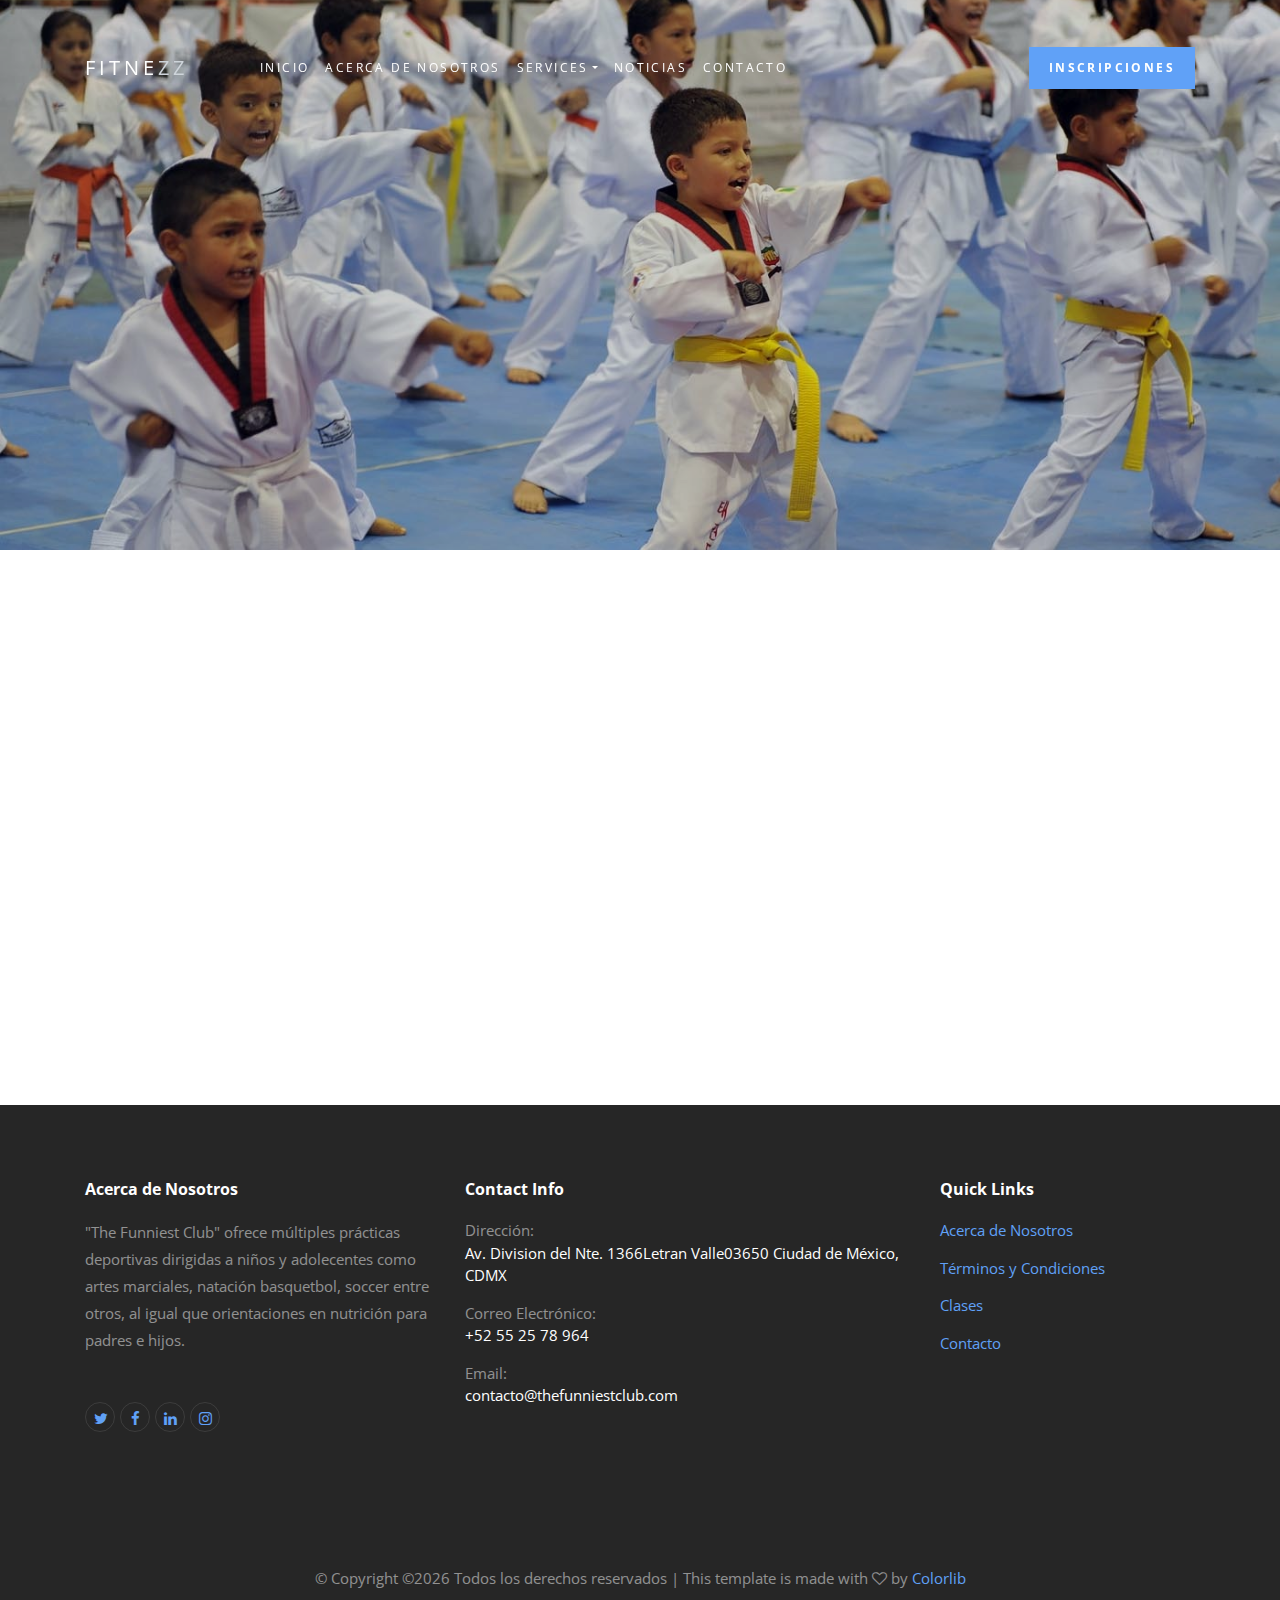
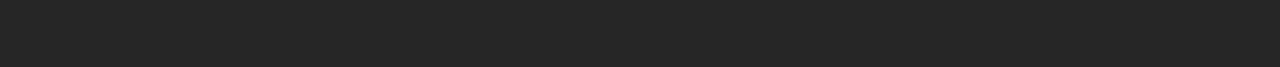
<file: public/member.html>
<!doctype html>
<html lang="en">
  <head>
    <title>The Funniest Club</title>
    <meta charset="utf-8">
    <meta name="viewport" content="width=device-width, initial-scale=1, shrink-to-fit=no">

    <link href="https://fonts.googleapis.com/css?family=Open+Sans:300,400,700,800" rel="stylesheet">

    <link rel="stylesheet" href="css/bootstrap.css">
    <link rel="stylesheet" href="css/animate.css">
    <link rel="stylesheet" href="css/owl.carousel.min.css">

    <link rel="stylesheet" href="css/magnific-popup.css">

    <link rel="stylesheet" href="fonts/ionicons/css/ionicons.min.css">
    <link rel="stylesheet" href="fonts/fontawesome/css/font-awesome.min.css">
    <link rel="shortcut icon" type="image/png" href="img/logo.ico"/>
    <!-- Theme Style -->
    <link rel="stylesheet" href="css/style.css">
  </head>
  <body>

  <header role="banner">
    <nav class="navbar navbar-expand-md navbar-dark bg-dark">
      <div class="container">
        <a class="navbar-brand" href="index.html">Fitne<span>zz</span></a>
        <button class="navbar-toggler" type="button" data-toggle="collapse" data-target="#navbarsExample05"
                aria-controls="navbarsExample05" aria-expanded="false" aria-label="Toggle navigation">
          <span class="navbar-toggler-icon"></span>
        </button>

        <div class="collapse navbar-collapse" id="navbarsExample05">
          <ul class="navbar-nav mr-auto pl-lg-5 pl-0">
            <li class="nav-item">
              <a class="nav-link" href="index.html">Inicio</a>
            </li>
            <li class="nav-item">
              <a class="nav-link active" href="about.html">Acerca de Nosotros</a>
            </li>
            <li class="nav-item dropdown">
              <a class="nav-link dropdown-toggle" href="services.html" id="dropdown04" data-toggle="dropdown"
                 aria-haspopup="true" aria-expanded="false">Services</a>
              <div class="dropdown-menu" aria-labelledby="dropdown04">
                <a class="dropdown-item" href="services.html">Danza Árabe</a>
                <a class="dropdown-item" href="services.html">Futból</a>
                <a class="dropdown-item" href="services.html">Tae kwon do</a>
                <a class="dropdown-item" href="services.html">Natación</a>
              </div>
            </li>
            <li class="nav-item">
              <a class="nav-link" href="news.html">Noticias</a>
            </li>
            <li class="nav-item">
              <a class="nav-link" href="contact.html">Contacto</a>
            </li>
          </ul>

          <ul class="navbar-nav ml-auto">
            <li class="nav-item cta-btn">
              <a class="nav-link" href="member.html">Inscripciones</a>
            </li>
          </ul>

        </div>
      </div>
    </nav>
  </header>
  <!-- END header -->

  <section class="home-slider-loop-false  inner-page owl-carousel">
    <div class="slider-item" style="background-image: url('img/tae/back.jpg');">

      <div class="container">
        <div class="row slider-text align-items-center justify-content-center">
          <div class="col-md-8 text-center col-sm-12 element-animate">
            <h1>Clases</h1>

          </div>
        </div>
      </div>

    </div>

  </section>
    <!-- END slider -->
    
    <section class="section">
      <div class="container">
        <div class="row">
          <div class="col-md-6">
            <div class="form-wrap overlap primary element-animate">
              <h2 class="h2">Become A Member</h2>
              <form action="#">
                <div class="form-group">
                  <input type="text" class="form-control" placeholder="Name">
                </div>
                <div class="form-group">
                  <input type="email" class="form-control" placeholder="Email">
                </div>
                <div class="form-group">
                  <input type="password" class="form-control" placeholder="Password">
                </div>
                <div class="form-group">
                  <div class="select-wrap">
                  <span class="ion-ios-arrow-down select-arrow-icon"></span>
                  <select name="" id="" class="form-control">
                    <option value="#">--Select</option>
                    <option value="#">Silver</option>
                    <option value="#">Gold</option>
                    <option value="#">Platinum</option>
                  </select>
                  </div>
                </div>
                
                <div class="form-group">
                  <input type="submit" class="btn btn-warning btn-block py-3" value="Create an account">
                </div>
              </form>
            </div>
          </div>

          <div class="col-md-6">
            <div class="form-wrap overlap element-animate">
              <h2 class="h2">Log in</h2>
              <form action="#">
                <div class="form-group">
                  <input type="email" class="form-control" placeholder="Email">
                </div>
                <div class="form-group">
                  <input type="password" class="form-control" placeholder="Password">
                </div>
                <div class="form-group">
                  <p>Forgot your password? <a href="#">click here</a></p>
                </div>
                <div class="form-group">
                  <input type="submit" class="btn btn-primary btn-block py-3" value="Log In">
                </div>
              </form>
            </div>
          </div>

        </div>
      </div>
    </section>

  <footer class="site-footer" role="contentinfo">
    <div class="container">
      <div class="row mb-5">
        <div class="col-md-4 mb-5">
          <h3>Acerca de Nosotros</h3>
          <p class="mb-5">"The Funniest Club" ofrece múltiples prácticas deportivas dirigidas a niños y adolecentes
            como artes marciales, natación basquetbol, soccer entre otros, al igual
            que orientaciones en nutrición para padres e hijos.</p>
          <ul class="list-unstyled footer-link d-flex footer-social">
            <li><a href="#" class="p-2"><span class="fa fa-twitter"></span></a></li>
            <li><a href="#" class="p-2"><span class="fa fa-facebook"></span></a></li>
            <li><a href="#" class="p-2"><span class="fa fa-linkedin"></span></a></li>
            <li><a href="#" class="p-2"><span class="fa fa-instagram"></span></a></li>
          </ul>

        </div>
        <div class="col-md-5 mb-5">
          <h3>Contact Info</h3>
          <ul class="list-unstyled footer-link">
            <li class="d-block">
              <span class="d-block">Dirección:</span>
              <span class="text-white">Av. Division del Nte. 1366Letran Valle03650 Ciudad de México, CDMX</span></li>
            <li class="d-block"><span class="d-block">Correo Electrónico:</span><span class="text-white">+52 55 25 78 964</span></li>
            <li class="d-block"><span class="d-block">Email:</span><span class="text-white">contacto@thefunniestclub.com</span></li>
          </ul>
        </div>
        <div class="col-md-3 mb-5">
          <h3>Quick Links</h3>
          <ul class="list-unstyled footer-link">
            <li><a href="#">Acerca de Nosotros</a></li>
            <li><a href="#">Términos y Condiciones</a></li>
            <li><a href="#">Clases</a></li>
            <li><a href="#">Contacto</a></li>
          </ul>
        </div>
        <div class="col-md-3">

        </div>
      </div>
      <div class="row">
        <div class="col-12 text-md-center text-left">
          <p>&copy; <!-- Link back to Colorlib can't be removed. Template is licensed under CC BY 3.0. -->
            Copyright &copy;<script>document.write(new Date().getFullYear());</script> Todos los derechos reservados | This template is made with <i class="fa fa-heart-o" aria-hidden="true"></i> by <a href="https://colorlib.com" target="_blank">Colorlib</a>
            <!-- Link back to Colorlib can't be removed. Template is licensed under CC BY 3.0. --></p>
        </div>
      </div>
    </div>
  </footer>
    <!-- END footer -->

    <!-- loader -->
    <div id="loader" class="show fullscreen"><svg class="circular" width="48px" height="48px"><circle class="path-bg" cx="24" cy="24" r="22" fill="none" stroke-width="4" stroke="#eeeeee"/><circle class="path" cx="24" cy="24" r="22" fill="none" stroke-width="4" stroke-miterlimit="10" stroke="#f4b214"/></svg></div>

    <script src="js/jquery-3.2.1.min.js"></script>
    <script src="js/popper.min.js"></script>
    <script src="js/bootstrap.min.js"></script>
    <script src="js/owl.carousel.min.js"></script>
    <script src="js/jquery.waypoints.min.js"></script>

    <script src="js/jquery.magnific-popup.min.js"></script>
    <script src="js/magnific-popup-options.js"></script>

    <script src="js/main.js"></script>
  </body>
</html>
</file>
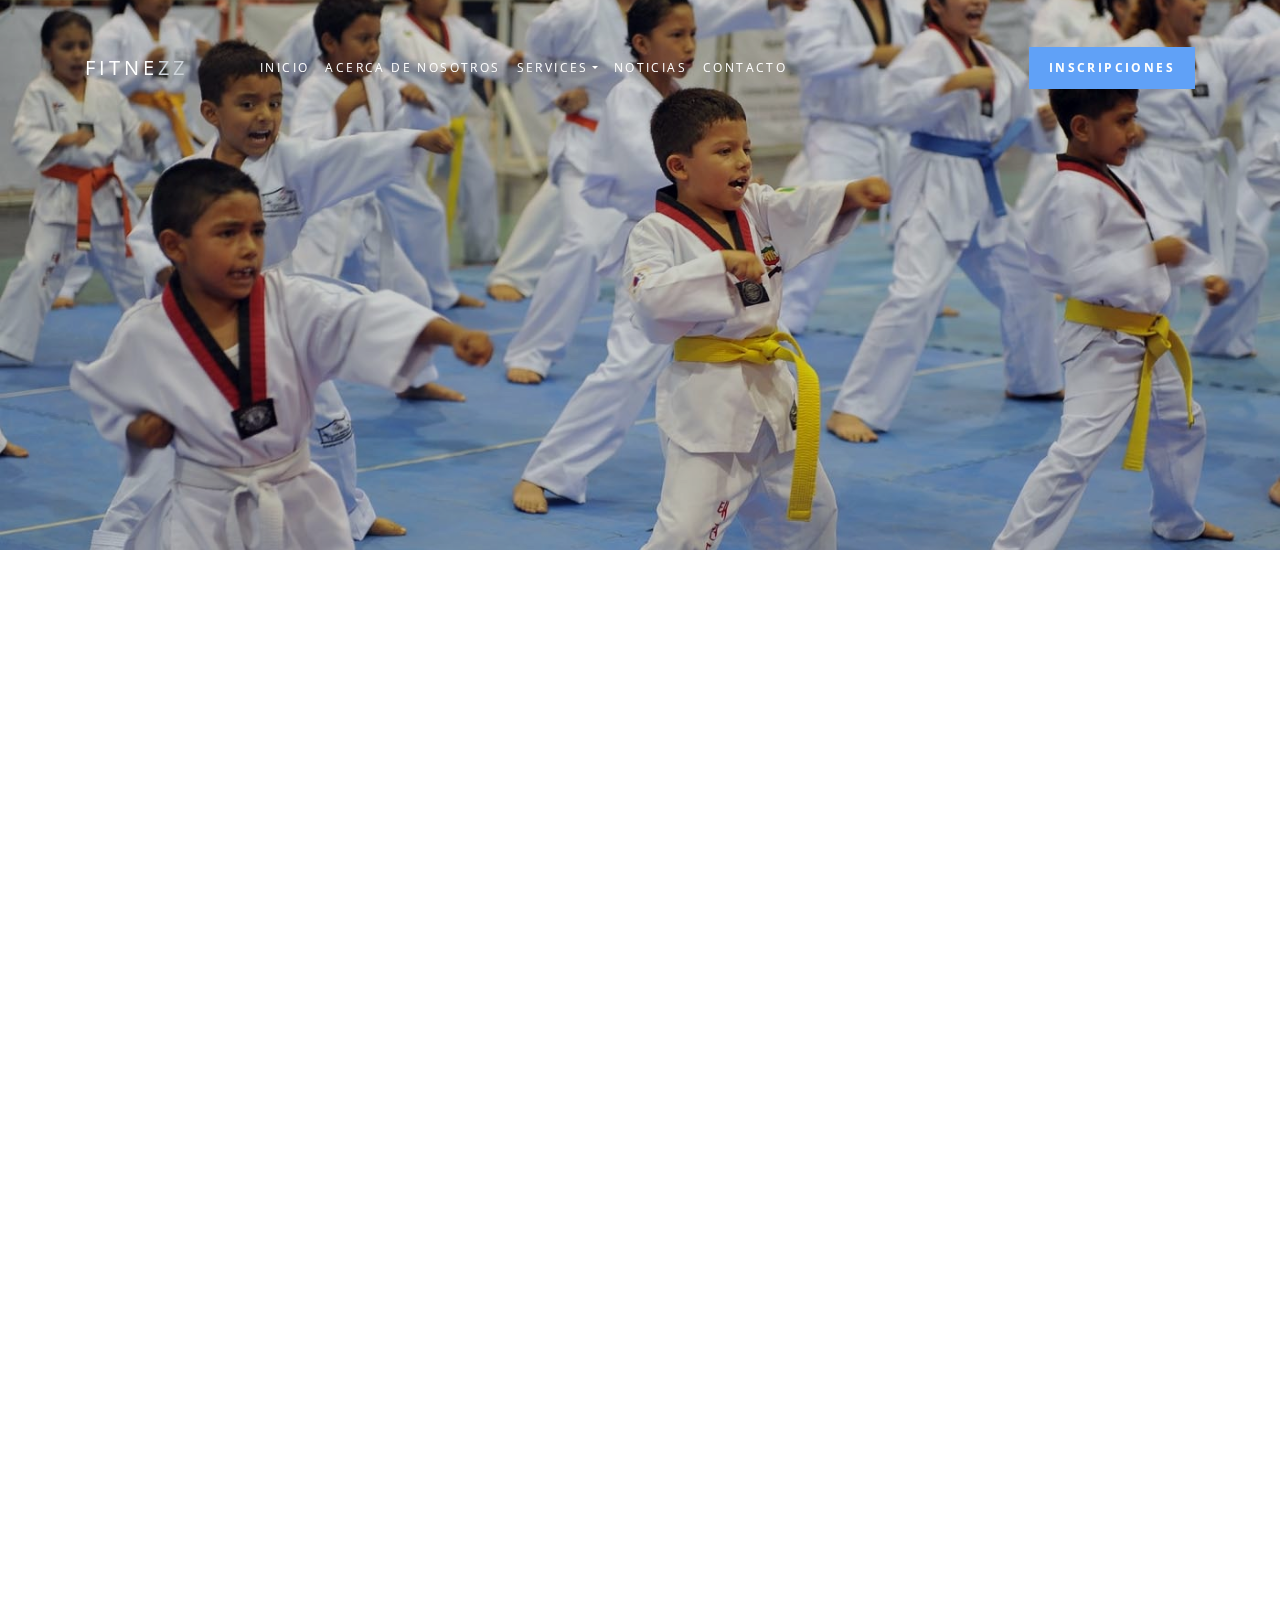
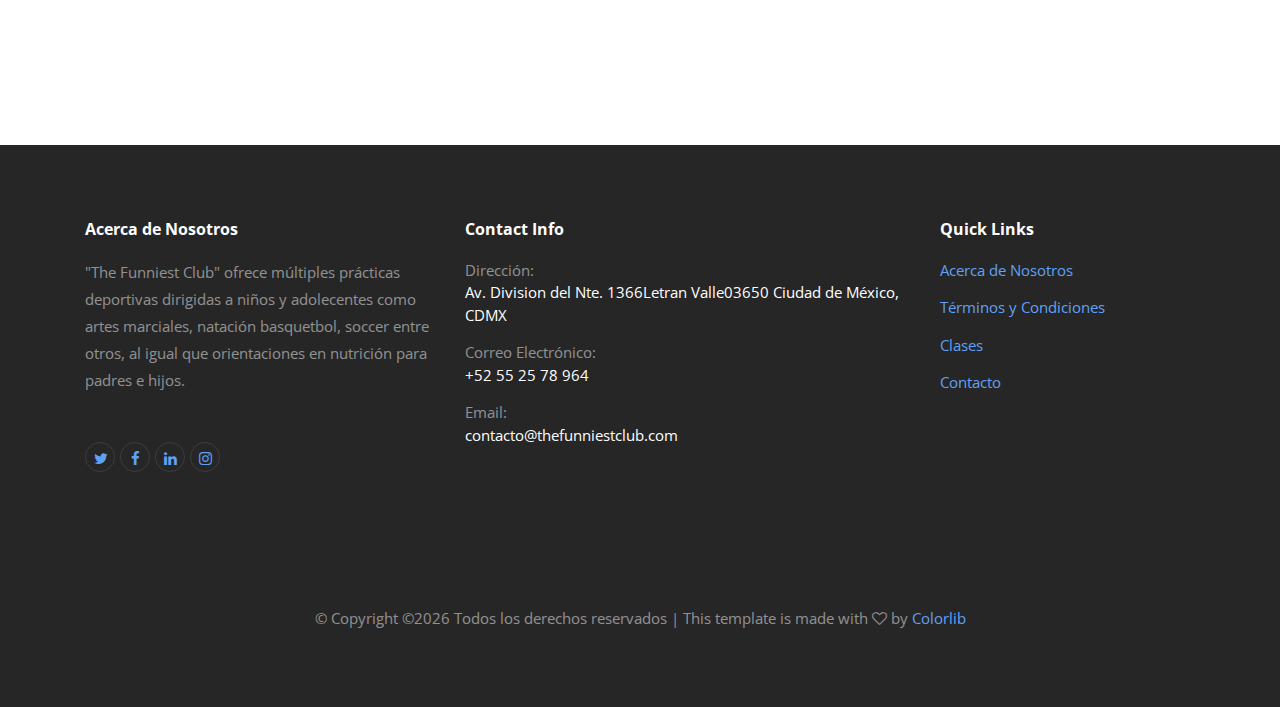
<file: public/news.html>
<!doctype html>
<html lang="en">
  <head>
    <title>The Funniest Club</title>
    <meta charset="utf-8">
    <meta name="viewport" content="width=device-width, initial-scale=1, shrink-to-fit=no">

    <link href="https://fonts.googleapis.com/css?family=Open+Sans:300,400,700,800" rel="stylesheet">

    <link rel="stylesheet" href="css/bootstrap.css">
    <link rel="stylesheet" href="css/animate.css">
    <link rel="stylesheet" href="css/owl.carousel.min.css">

    <link rel="stylesheet" href="css/magnific-popup.css">

    <link rel="stylesheet" href="fonts/ionicons/css/ionicons.min.css">
    <link rel="stylesheet" href="fonts/fontawesome/css/font-awesome.min.css">
    <link rel="shortcut icon" type="image/png" href="img/logo.ico"/>
    <!-- Theme Style -->
    <link rel="stylesheet" href="css/style.css">
  </head>
  <body>

  <header role="banner">
    <nav class="navbar navbar-expand-md navbar-dark bg-dark">
      <div class="container">
        <a class="navbar-brand" href="index.html">Fitne<span>zz</span></a>
        <button class="navbar-toggler" type="button" data-toggle="collapse" data-target="#navbarsExample05" aria-controls="navbarsExample05" aria-expanded="false" aria-label="Toggle navigation">
          <span class="navbar-toggler-icon"></span>
        </button>

        <div class="collapse navbar-collapse" id="navbarsExample05">
          <ul class="navbar-nav mr-auto pl-lg-5 pl-0">
            <li class="nav-item">
              <a class="nav-link" href="index.html">Inicio</a>
            </li>
            <li class="nav-item">
              <a class="nav-link active" href="about.html">Acerca de Nosotros</a>
            </li>
            <li class="nav-item dropdown">
              <a class="nav-link dropdown-toggle" href="services.html" id="dropdown04" data-toggle="dropdown" aria-haspopup="true" aria-expanded="false">Services</a>
              <div class="dropdown-menu" aria-labelledby="dropdown04">
                <a class="dropdown-item" href="services.html">Danza Árabe</a>
                <a class="dropdown-item" href="services.html">Futból</a>
                <a class="dropdown-item" href="services.html">Tae kwon do</a>
                <a class="dropdown-item" href="services.html">Natación</a>
              </div>
            </li>
            <li class="nav-item">
              <a class="nav-link" href="news.html">Noticias</a>
            </li>
            <li class="nav-item">
              <a class="nav-link" href="contact.html">Contacto</a>
            </li>
          </ul>

          <ul class="navbar-nav ml-auto">
            <li class="nav-item cta-btn">
              <a class="nav-link" href="member.html">Inscripciones</a>
            </li>
          </ul>

        </div>
      </div>
    </nav>
  </header>
    <!-- END header -->

  <section class="home-slider-loop-false  inner-page owl-carousel">
    <div class="slider-item" style="background-image: url('img/tae/back.jpg');">

      <div class="container">
        <div class="row slider-text align-items-center justify-content-center">
          <div class="col-md-8 text-center col-sm-12 element-animate">
            <h1>Clases</h1>

          </div>
        </div>
      </div>

    </div>

  </section>
    <!-- END slider -->

    
    <section class="section element-animate">
      <div class="clearfix mb-5 pb-5">
        <div class="container-fluid">
          <div class="row">
            <div class="col-md-12 text-center heading-wrap">
              <h2>Noticias y Eventos</h2>
              <span class="back-text">Noticias</span>
            </div>
          </div>
        </div>
      </div>

      <div class="container">
        <div class="row">
          <div class="col-md-6 mb-4">
            <div class="blog d-block d-lg-flex">
              <div class="bg-image" style="background-image: url('img/futbol/Escuela-Futbol-Ninos-Infantil-Mexico002.jpg');"></div>
              <div class="text">
                <h3>El Sobrepeso en México</h3>
                <p class="sched-time">
                  <span><span class="fa fa-calendar"></span> April 22, 2018</span> <br>
                </p>
                <p>El 47% de los niños del D.F. Entre los 6 y 12 años de edad padecen sobrepeso y/u obesidad</p>
                
                <p><a href="#" class="btn btn-primary btn-sm">Leer Más</a></p>
                
              </div>
              
            </div>
          </div>
          <div class="col-md-6 mb-4">
            <div class="blog d-block d-lg-flex">
              <div class="bg-image" style="background-image: url('img/dance/ninas-bailando.jpg');"></div>
              <div class="text">
                <h3>La familia en México</h3>
                <p class="sched-time">
                  <span><span class="fa fa-calendar"></span> April 22, 2018</span> <br>
                </p>
                <p>En México, de cada 100 hogares, 64% son nucleares, formados por papá, mamá e hijos, o sólo mamá o papá e hijos</p>
                
                <p><a href="#" class="btn btn-primary btn-sm">Leer Más</a></p>
                
              </div>
              
            </div>
          </div>
        </div>

        <div class="row">
          <div class="col-md-6 mb-4">
            <div class="blog d-block d-lg-flex">
              <div class="bg-image" style="background-image: url('img/swimming/sw.jpeg');"></div>
              <div class="text">
                <h3>Edades de los padres de familia</h3>
                <p class="sched-time">
                  <span><span class="fa fa-calendar"></span> April 22, 2018</span> <br>
                </p>
                <p>En México, 42.5% de los padres tienen de 30 a 44 años y 30.4% entre 45 y 59 años</p>

                <p><a href="#" class="btn btn-primary btn-sm">Leer Más</a></p>

              </div>

            </div>
          </div>
          <div class="col-md-6 mb-4">
            <div class="blog d-block d-lg-flex">
              <div class="bg-image" style="background-image: url('img/swimming/swimming-lesson-coaching.jpg');"></div>
              <div class="text">
                <h3>15 beneficios del deporte en los niños</h3>
                <p class="sched-time">
                  <span><span class="fa fa-calendar"></span> April 22, 2018</span> <br>
                </p>
                <p>El deporte ayuda a los niños a integrarse más socialmente y a adquirir unos valores fundamentales, además de colaborar en el correcto desarrollo de sus huesos y músculos</p>

                <p><a href="#" class="btn btn-primary btn-sm">Leer Más</a></p>

              </div>

            </div>
          </div>
        </div>


      </div>

    </section> <!-- .section -->


    <footer class="site-footer" role="contentinfo">
      <div class="container">
        <div class="row mb-5">
          <div class="col-md-4 mb-5">
            <h3>Acerca de Nosotros</h3>
            <p class="mb-5">"The Funniest Club" ofrece múltiples prácticas deportivas dirigidas a niños y adolecentes
              como artes marciales, natación basquetbol, soccer entre otros, al igual
              que orientaciones en nutrición para padres e hijos.</p>
            <ul class="list-unstyled footer-link d-flex footer-social">
              <li><a href="#" class="p-2"><span class="fa fa-twitter"></span></a></li>
              <li><a href="#" class="p-2"><span class="fa fa-facebook"></span></a></li>
              <li><a href="#" class="p-2"><span class="fa fa-linkedin"></span></a></li>
              <li><a href="#" class="p-2"><span class="fa fa-instagram"></span></a></li>
            </ul>

          </div>
          <div class="col-md-5 mb-5">
            <h3>Contact Info</h3>
            <ul class="list-unstyled footer-link">
              <li class="d-block">
                <span class="d-block">Dirección:</span>
                <span class="text-white">Av. Division del Nte. 1366Letran Valle03650 Ciudad de México, CDMX</span></li>
              <li class="d-block"><span class="d-block">Correo Electrónico:</span><span class="text-white">+52 55 25 78 964</span></li>
              <li class="d-block"><span class="d-block">Email:</span><span class="text-white">contacto@thefunniestclub.com</span></li>
            </ul>
          </div>
          <div class="col-md-3 mb-5">
            <h3>Quick Links</h3>
            <ul class="list-unstyled footer-link">
              <li><a href="#">Acerca de Nosotros</a></li>
              <li><a href="#">Términos y Condiciones</a></li>
              <li><a href="#">Clases</a></li>
              <li><a href="#">Contacto</a></li>
            </ul>
          </div>
          <div class="col-md-3">

          </div>
        </div>
        <div class="row">
          <div class="col-12 text-md-center text-left">
            <p>&copy; <!-- Link back to Colorlib can't be removed. Template is licensed under CC BY 3.0. -->
              Copyright &copy;<script>document.write(new Date().getFullYear());</script> Todos los derechos reservados | This template is made with <i class="fa fa-heart-o" aria-hidden="true"></i> by <a href="https://colorlib.com" target="_blank">Colorlib</a>
              <!-- Link back to Colorlib can't be removed. Template is licensed under CC BY 3.0. --></p>
          </div>
        </div>
      </div>
    </footer>
    <!-- END footer -->

    <!-- loader -->
    <div id="loader" class="show fullscreen"><svg class="circular" width="48px" height="48px"><circle class="path-bg" cx="24" cy="24" r="22" fill="none" stroke-width="4" stroke="#eeeeee"/><circle class="path" cx="24" cy="24" r="22" fill="none" stroke-width="4" stroke-miterlimit="10" stroke="#f4b214"/></svg></div>

    <script src="js/jquery-3.2.1.min.js"></script>
    <script src="js/popper.min.js"></script>
    <script src="js/bootstrap.min.js"></script>
    <script src="js/owl.carousel.min.js"></script>
    <script src="js/jquery.waypoints.min.js"></script>

    <script src="js/jquery.magnific-popup.min.js"></script>
    <script src="js/magnific-popup-options.js"></script>

    <script src="js/main.js"></script>
  </body>
</html>
</file>
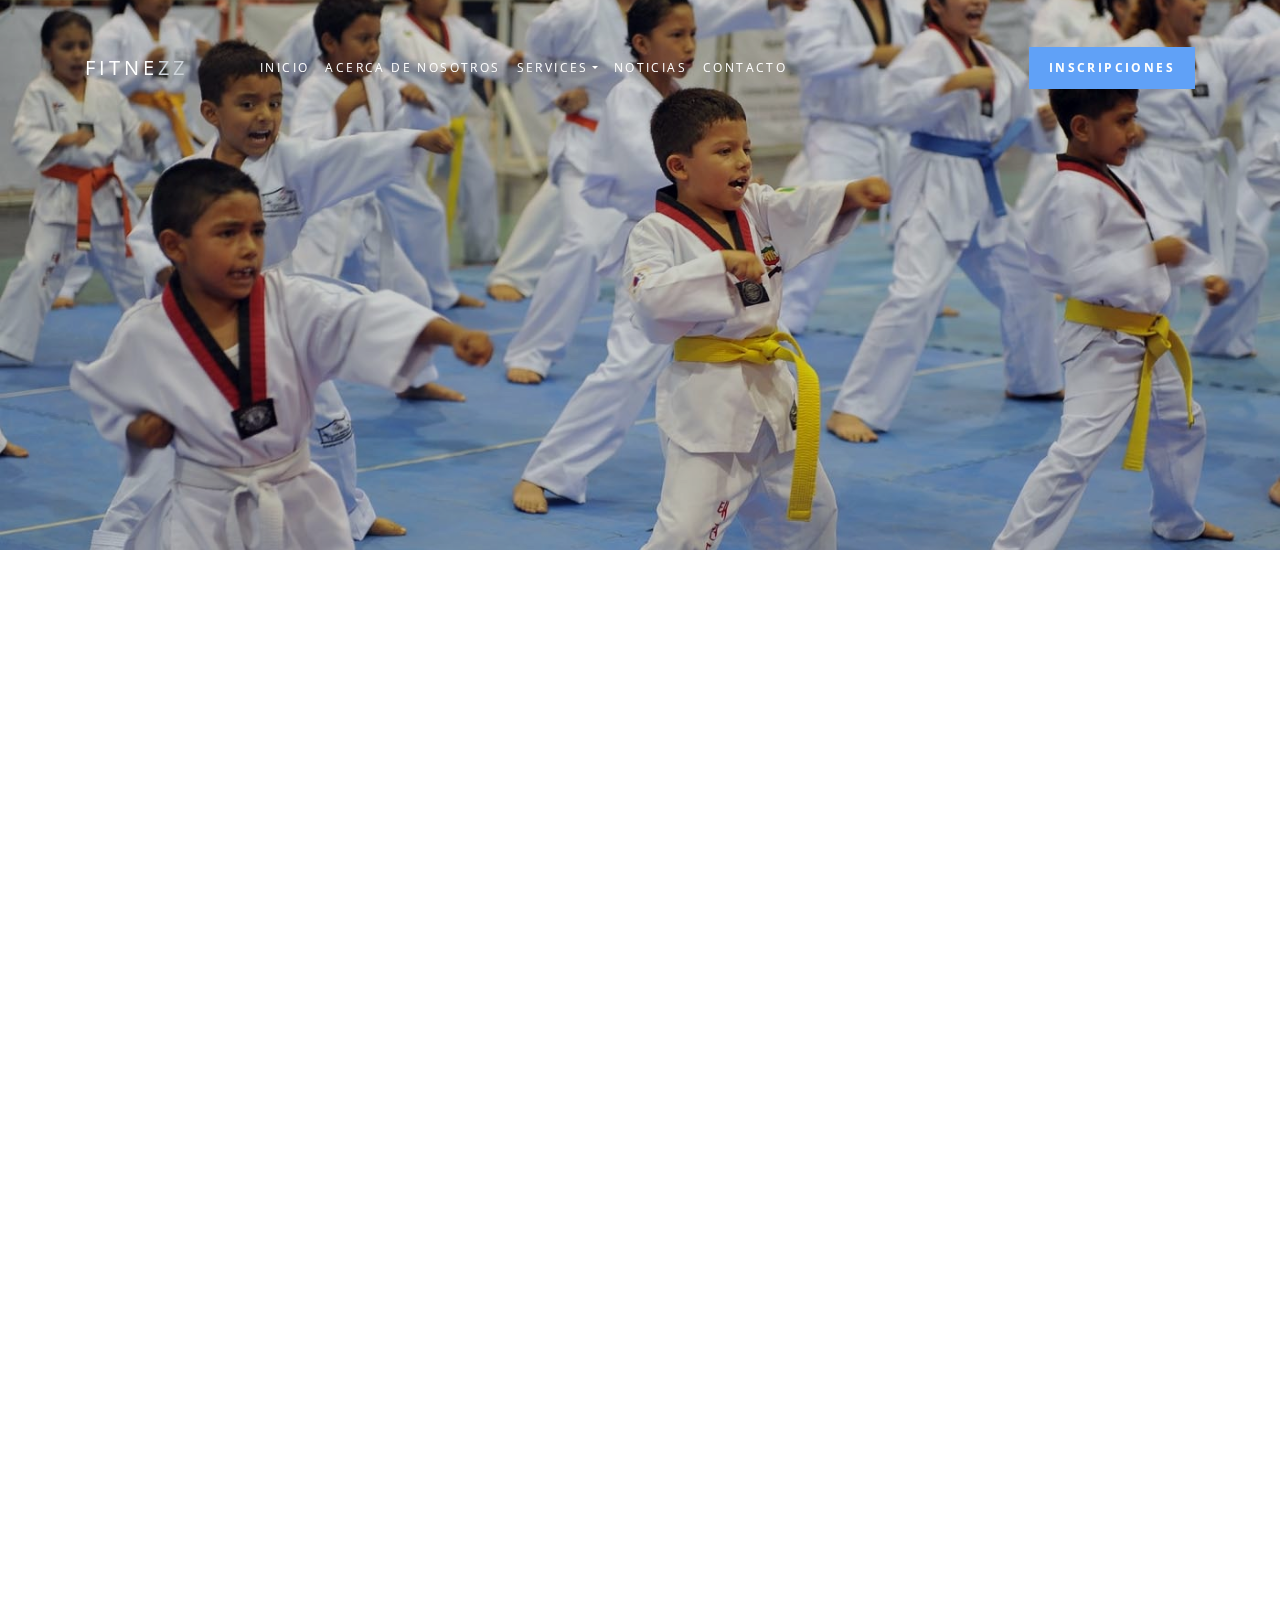
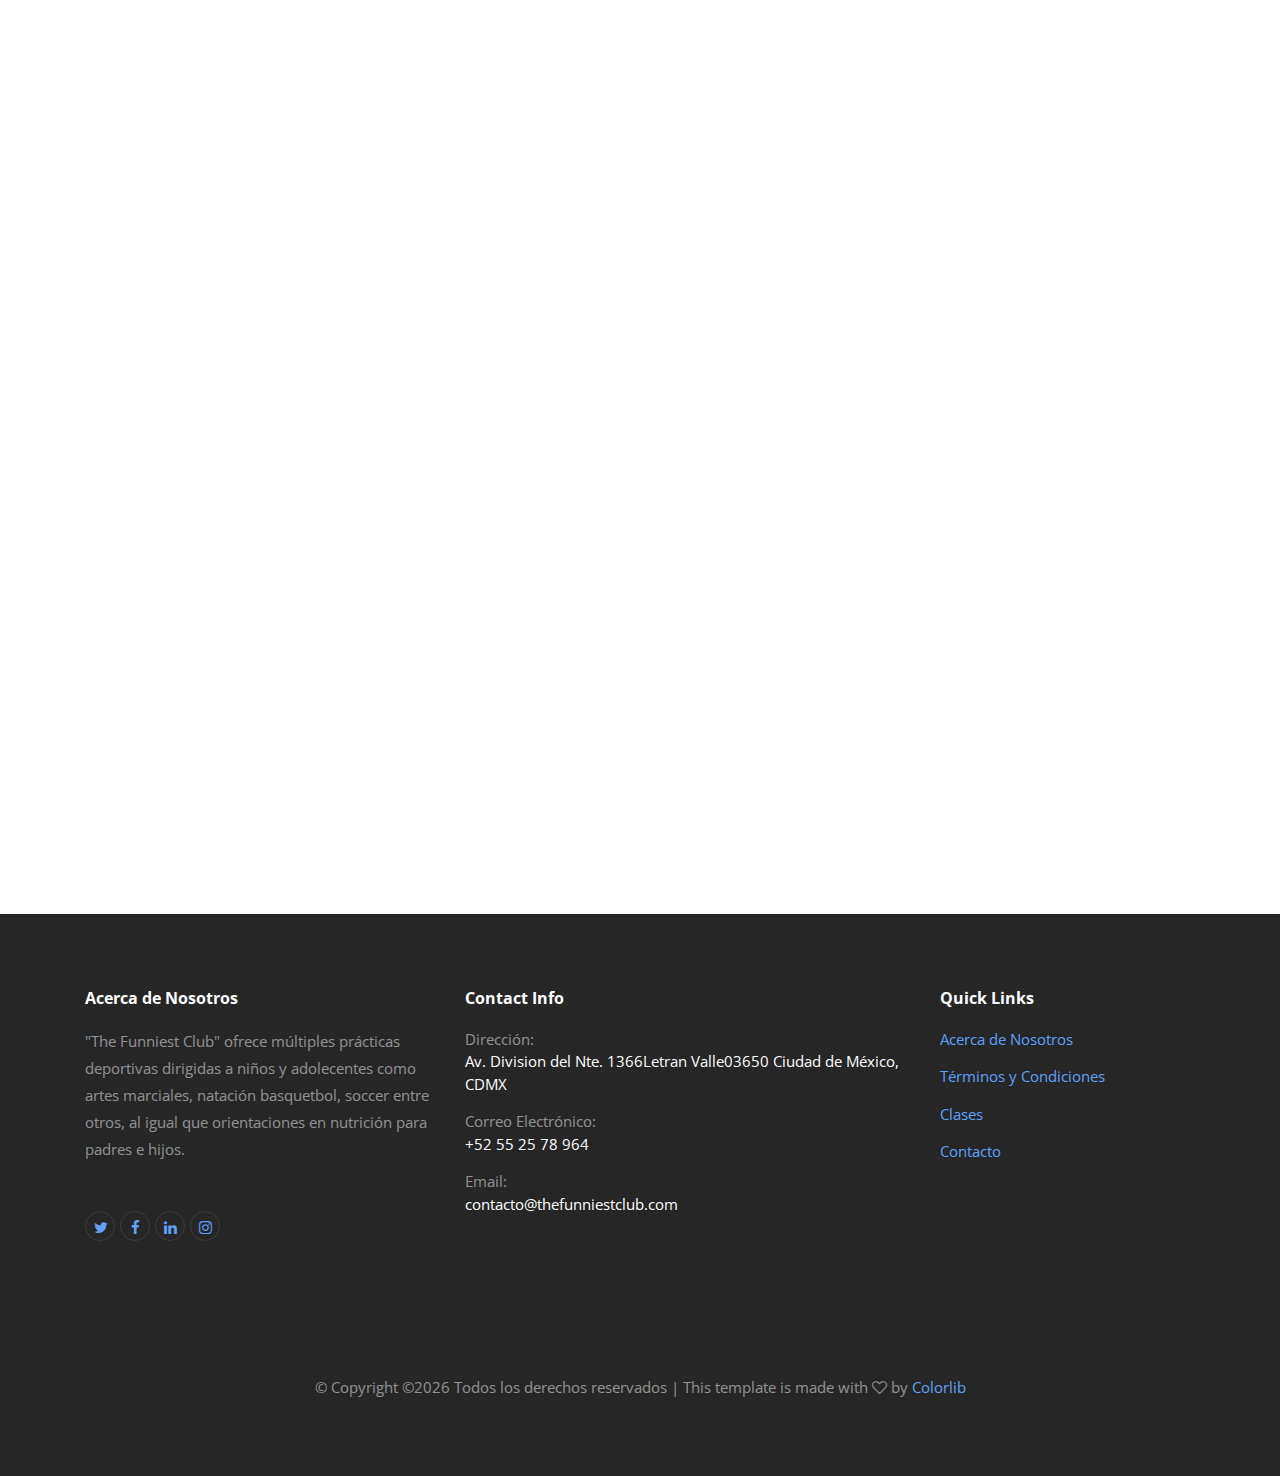
<file: public/services.html>
<!doctype html>
<html lang="en">
  <head>
    <title>The Funniest Club</title>
    <meta charset="utf-8">
    <meta name="viewport" content="width=device-width, initial-scale=1, shrink-to-fit=no">

    <link href="https://fonts.googleapis.com/css?family=Open+Sans:300,400,700,800" rel="stylesheet">

    <link rel="stylesheet" href="css/bootstrap.css">
    <link rel="stylesheet" href="css/animate.css">
    <link rel="stylesheet" href="css/owl.carousel.min.css">

    <link rel="stylesheet" href="css/magnific-popup.css">

    <link rel="stylesheet" href="fonts/ionicons/css/ionicons.min.css">
    <link rel="stylesheet" href="fonts/fontawesome/css/font-awesome.min.css">
    <link rel="shortcut icon" type="image/png" href="img/logo.ico"/>
    <!-- Theme Style -->
    <link rel="stylesheet" href="css/style.css">
  </head>
  <body>

  <header role="banner">
    <nav class="navbar navbar-expand-md navbar-dark bg-dark">
      <div class="container">
        <a class="navbar-brand" href="index.html">Fitne<span>zz</span></a>
        <button class="navbar-toggler" type="button" data-toggle="collapse" data-target="#navbarsExample05"
                aria-controls="navbarsExample05" aria-expanded="false" aria-label="Toggle navigation">
          <span class="navbar-toggler-icon"></span>
        </button>

        <div class="collapse navbar-collapse" id="navbarsExample05">
          <ul class="navbar-nav mr-auto pl-lg-5 pl-0">
            <li class="nav-item">
              <a class="nav-link" href="index.html">Inicio</a>
            </li>
            <li class="nav-item">
              <a class="nav-link active" href="about.html">Acerca de Nosotros</a>
            </li>
            <li class="nav-item dropdown">
              <a class="nav-link dropdown-toggle" href="services.html" id="dropdown04" data-toggle="dropdown"
                 aria-haspopup="true" aria-expanded="false">Services</a>
              <div class="dropdown-menu" aria-labelledby="dropdown04">
                <a class="dropdown-item" href="services.html">Danza Árabe</a>
                <a class="dropdown-item" href="services.html">Futból</a>
                <a class="dropdown-item" href="services.html">Tae kwon do</a>
                <a class="dropdown-item" href="services.html">Natación</a>
              </div>
            </li>
            <li class="nav-item">
              <a class="nav-link" href="news.html">Noticias</a>
            </li>
            <li class="nav-item">
              <a class="nav-link" href="contact.html">Contacto</a>
            </li>
          </ul>

          <ul class="navbar-nav ml-auto">
            <li class="nav-item cta-btn">
              <a class="nav-link" href="member.html">Inscripciones</a>
            </li>
          </ul>

        </div>
      </div>
    </nav>
  </header>
  <!-- END header -->

  <section class="home-slider-loop-false  inner-page owl-carousel">
    <div class="slider-item" style="background-image: url('img/tae/back.jpg');">

      <div class="container">
        <div class="row slider-text align-items-center justify-content-center">
          <div class="col-md-8 text-center col-sm-12 element-animate">
            <h1>Clases</h1>

          </div>
        </div>
      </div>

    </div>

  </section>
    <!-- END slider -->

    
    <section class="section element-animate">
      <div class="clearfix mb-5 pb-5">
        <div class="container-fluid">
          <div class="row">
            <div class="col-md-12 text-center heading-wrap">
              <h2>Featured Services</h2>
              <span class="back-text">Our Services</span>
            </div>
          </div>
        </div>
      </div>

      <div class="container">
        <div class="row">
          <div class="col-md-6 mb-4">
            <div class="blog d-block d-lg-flex">
              <div class="bg-image" style="background-image: url('img/img_2_square.jpg');"></div>
              <div class="text">
                <h3>Services Name Here</h3>
                <p>Lorem ipsum dolor sit amet consectetur adipisicing elit. Architecto illo delectus...</p>
                
                <p><a href="#" class="btn btn-primary btn-sm">Learn More</a></p>
                
              </div>
              
            </div>
          </div>
          <div class="col-md-6 mb-4">
            <div class="blog d-block d-lg-flex">
              <div class="bg-image" style="background-image: url('img/img_1_square.jpg');"></div>
              <div class="text">
                <h3>Services Name Here</h3>
                <p>Lorem ipsum dolor sit amet consectetur adipisicing elit. Architecto illo delectus...</p>
                
                <p><a href="#" class="btn btn-primary btn-sm">Learn More</a></p>
                
              </div>
              
            </div>
          </div>
        </div>

        <div class="row">
          <div class="col-md-6 mb-4">
            <div class="blog d-block d-lg-flex">
              <div class="bg-image" style="background-image: url('img/img_2_square.jpg');"></div>
              <div class="text">
                <h3>Services Name Here</h3>
                <p>Lorem ipsum dolor sit amet consectetur adipisicing elit. Architecto illo delectus...</p>
                
                <p><a href="#" class="btn btn-primary btn-sm">Learn More</a></p>
                
              </div>
              
            </div>
          </div>
          <div class="col-md-6 mb-4">
            <div class="blog d-block d-lg-flex">
              <div class="bg-image" style="background-image: url('img/img_1_square.jpg');"></div>
              <div class="text">
                <h3>Services Name Here</h3>
                <p>Lorem ipsum dolor sit amet consectetur adipisicing elit. Architecto illo delectus...</p>
                
                <p><a href="#" class="btn btn-primary btn-sm">Learn More</a></p>
                
              </div>
              
            </div>
          </div>
        </div>

        <div class="row">
          <div class="col-md-6 mb-4">
            <div class="blog d-block d-lg-flex">
              <div class="bg-image" style="background-image: url('img/img_2_square.jpg');"></div>
              <div class="text">
                <h3>Services Name Here</h3>
                <p>Lorem ipsum dolor sit amet consectetur adipisicing elit. Architecto illo delectus...</p>
                
                <p><a href="#" class="btn btn-primary btn-sm">Learn More</a></p>
                
              </div>
              
            </div>
          </div>
          <div class="col-md-6 mb-4">
            <div class="blog d-block d-lg-flex">
              <div class="bg-image" style="background-image: url('img/img_1_square.jpg');"></div>
              <div class="text">
                <h3>Services Name Here</h3>
                <p>Lorem ipsum dolor sit amet consectetur adipisicing elit. Architecto illo delectus...</p>
                
                <p><a href="#" class="btn btn-primary btn-sm">Learn More</a></p>
                
              </div>
              
            </div>
          </div>
        </div>
      </div>

    </section> <!-- .section -->

    <section class="section element-animate">

      <div class="clearfix mb-5 pb-5">
        <div class="container-fluid">
          <div class="row">
            <div class="col-md-12 text-center heading-wrap">
              <h2>Recomendaciones de nuestros Clientes</h2>
              <span class="back-text">Testimonios</span>
            </div>
          </div>
        </div>
      </div>

      <div class="container">
        <div class="row">
          <div class="col-md-4">
            <blockquote class="testimonial">
              <p>&ldquo; Lorem ipsum dolor sit amet, consectetur adipisicing elit. Dolor, obcaecati? Quis eum minus, sequi atque quisquam ducimus aliquam veritatis nobis cum iusto neque enim explicabo maxime natus doloribus, fuga sunt. &rdquo;</p>
              <div class="d-flex author">
                <img src="img/person_1.jpg" alt="" class="mr-4">
                <div class="author-info">
                  <h4>Mellisa Howard</h4>
                  <p>CEO, XYZ Company</p>
                </div>
              </div>  
            </blockquote>
          </div>
          <div class="col-md-4">
            <blockquote class="testimonial">
              <p>&ldquo; Lorem ipsum dolor sit amet, consectetur adipisicing elit. Dolor, obcaecati? Quis eum minus, sequi atque quisquam ducimus aliquam veritatis nobis cum iusto neque enim explicabo maxime natus doloribus, fuga sunt. &rdquo;</p>
              <div class="d-flex author">
                <img src="img/person_2.jpg" alt="" class="mr-4">
                <div class="author-info">
                  <h4>Mike Richardson</h4>
                  <p>CEO, XYZ Company</p>
                </div>
              </div>  
            </blockquote>
          </div>
          <div class="col-md-4">
            <blockquote class="testimonial">
              <p>&ldquo; Lorem ipsum dolor sit amet, consectetur adipisicing elit. Dolor, obcaecati? Quis eum minus, sequi atque quisquam ducimus aliquam veritatis nobis cum iusto neque enim explicabo maxime natus doloribus, fuga sunt. &rdquo;</p>
              <div class="d-flex author">
                <img src="img/person_3.jpg" alt="" class="mr-4">
                <div class="author-info">
                  <h4>Charles White</h4>
                  <p>CEO, XYZ Company</p>
                </div>
              </div>  
            </blockquote>
          </div>
        </div>
      </div>
    </section> <!-- .section -->

    


    <footer class="site-footer" role="contentinfo">
      <div class="container">
        <div class="row mb-5">
          <div class="col-md-4 mb-5">
            <h3>Acerca de Nosotros</h3>
            <p class="mb-5">"The Funniest Club" ofrece múltiples prácticas deportivas dirigidas a niños y adolecentes
              como artes marciales, natación basquetbol, soccer entre otros, al igual
              que orientaciones en nutrición para padres e hijos.</p>
            <ul class="list-unstyled footer-link d-flex footer-social">
              <li><a href="#" class="p-2"><span class="fa fa-twitter"></span></a></li>
              <li><a href="#" class="p-2"><span class="fa fa-facebook"></span></a></li>
              <li><a href="#" class="p-2"><span class="fa fa-linkedin"></span></a></li>
              <li><a href="#" class="p-2"><span class="fa fa-instagram"></span></a></li>
            </ul>

          </div>
          <div class="col-md-5 mb-5">
            <h3>Contact Info</h3>
            <ul class="list-unstyled footer-link">
              <li class="d-block">
                <span class="d-block">Dirección:</span>
                <span class="text-white">Av. Division del Nte. 1366Letran Valle03650 Ciudad de México, CDMX</span></li>
              <li class="d-block"><span class="d-block">Correo Electrónico:</span><span class="text-white">+52 55 25 78 964</span></li>
              <li class="d-block"><span class="d-block">Email:</span><span class="text-white">contacto@thefunniestclub.com</span></li>
            </ul>
          </div>
          <div class="col-md-3 mb-5">
            <h3>Quick Links</h3>
            <ul class="list-unstyled footer-link">
              <li><a href="#">Acerca de Nosotros</a></li>
              <li><a href="#">Términos y Condiciones</a></li>
              <li><a href="#">Clases</a></li>
              <li><a href="#">Contacto</a></li>
            </ul>
          </div>
          <div class="col-md-3">
          
          </div>
        </div>
        <div class="row">
          <div class="col-12 text-md-center text-left">
            <p>&copy; <!-- Link back to Colorlib can't be removed. Template is licensed under CC BY 3.0. -->
              Copyright &copy;<script>document.write(new Date().getFullYear());</script> Todos los derechos reservados | This template is made with <i class="fa fa-heart-o" aria-hidden="true"></i> by <a href="https://colorlib.com" target="_blank">Colorlib</a>
              <!-- Link back to Colorlib can't be removed. Template is licensed under CC BY 3.0. --></p>
          </div>
        </div>
      </div>
    </footer>
    <!-- END footer -->

    <!-- loader -->
    <div id="loader" class="show fullscreen"><svg class="circular" width="48px" height="48px"><circle class="path-bg" cx="24" cy="24" r="22" fill="none" stroke-width="4" stroke="#eeeeee"/><circle class="path" cx="24" cy="24" r="22" fill="none" stroke-width="4" stroke-miterlimit="10" stroke="#f4b214"/></svg></div>

    <script src="js/jquery-3.2.1.min.js"></script>
    <script src="js/popper.min.js"></script>
    <script src="js/bootstrap.min.js"></script>
    <script src="js/owl.carousel.min.js"></script>
    <script src="js/jquery.waypoints.min.js"></script>

    <script src="js/jquery.magnific-popup.min.js"></script>
    <script src="js/magnific-popup-options.js"></script>

    <script src="js/main.js"></script>
  </body>
</html>
</file>
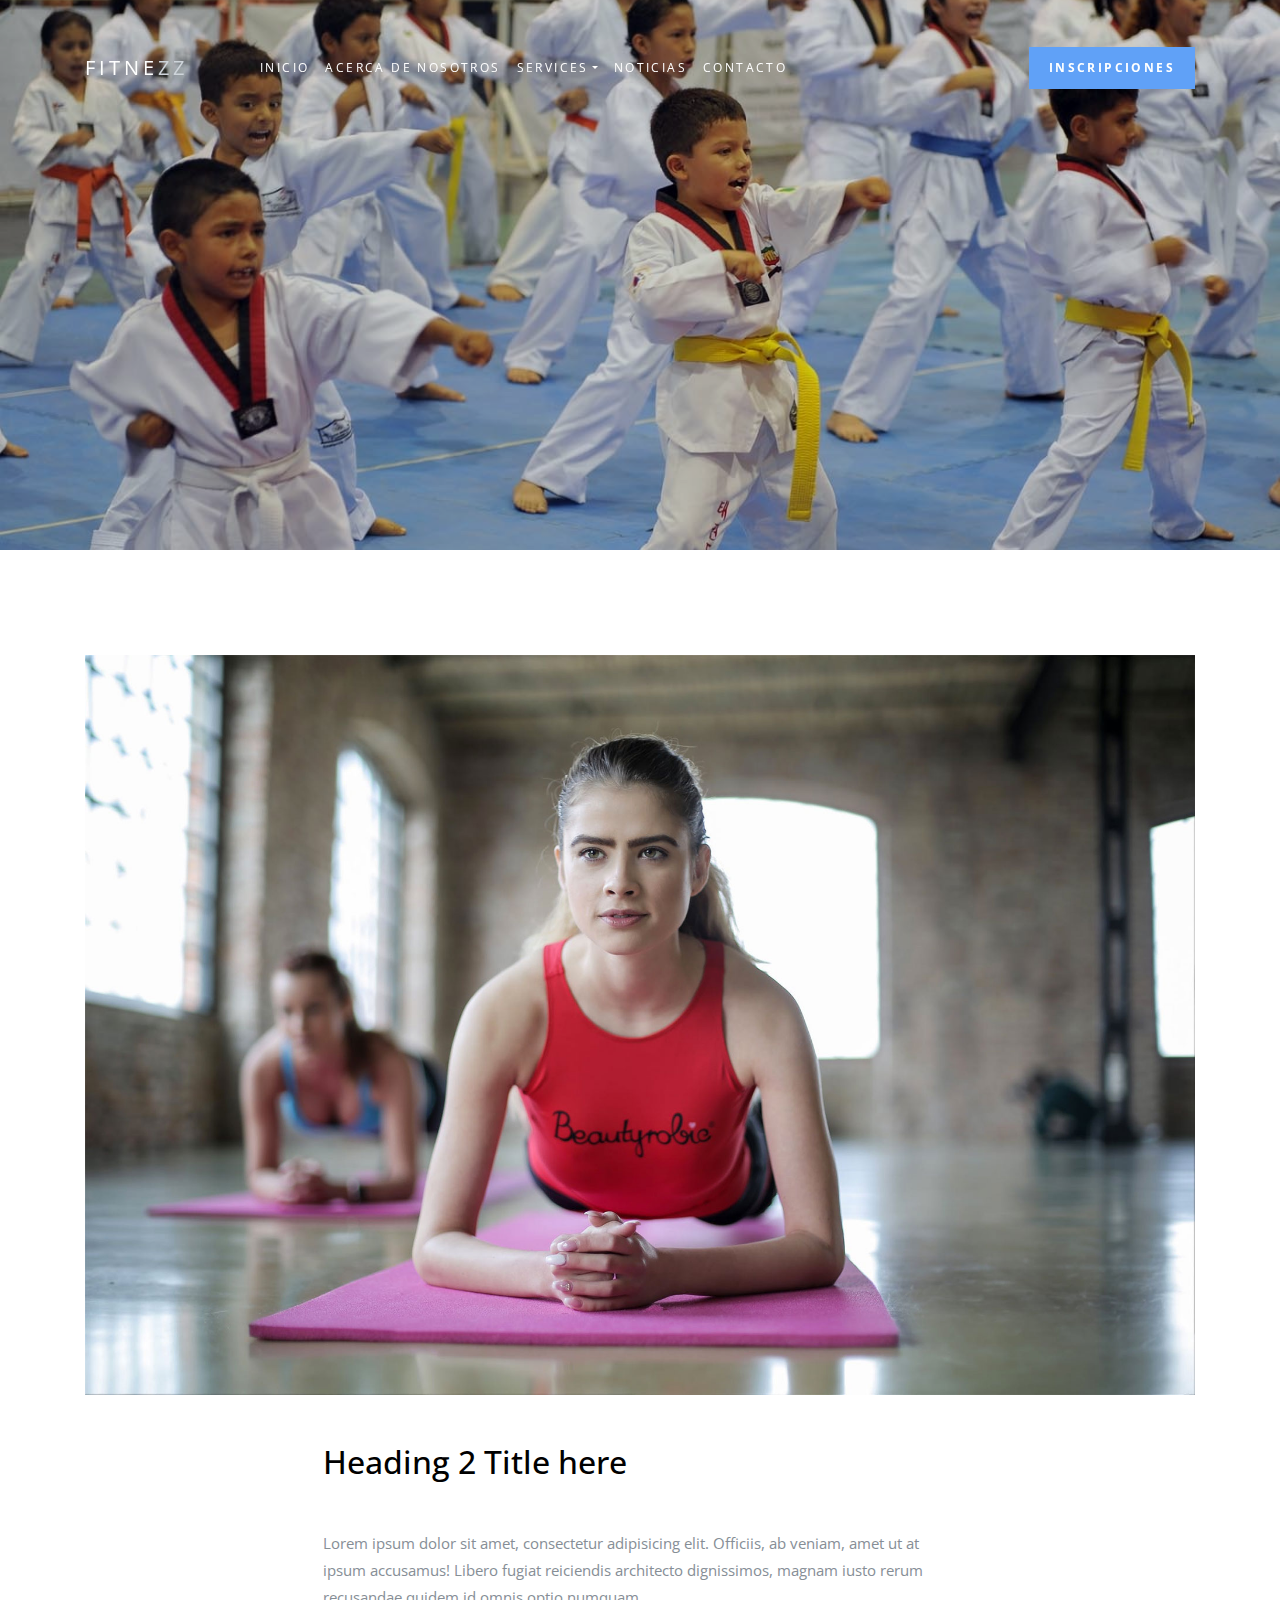
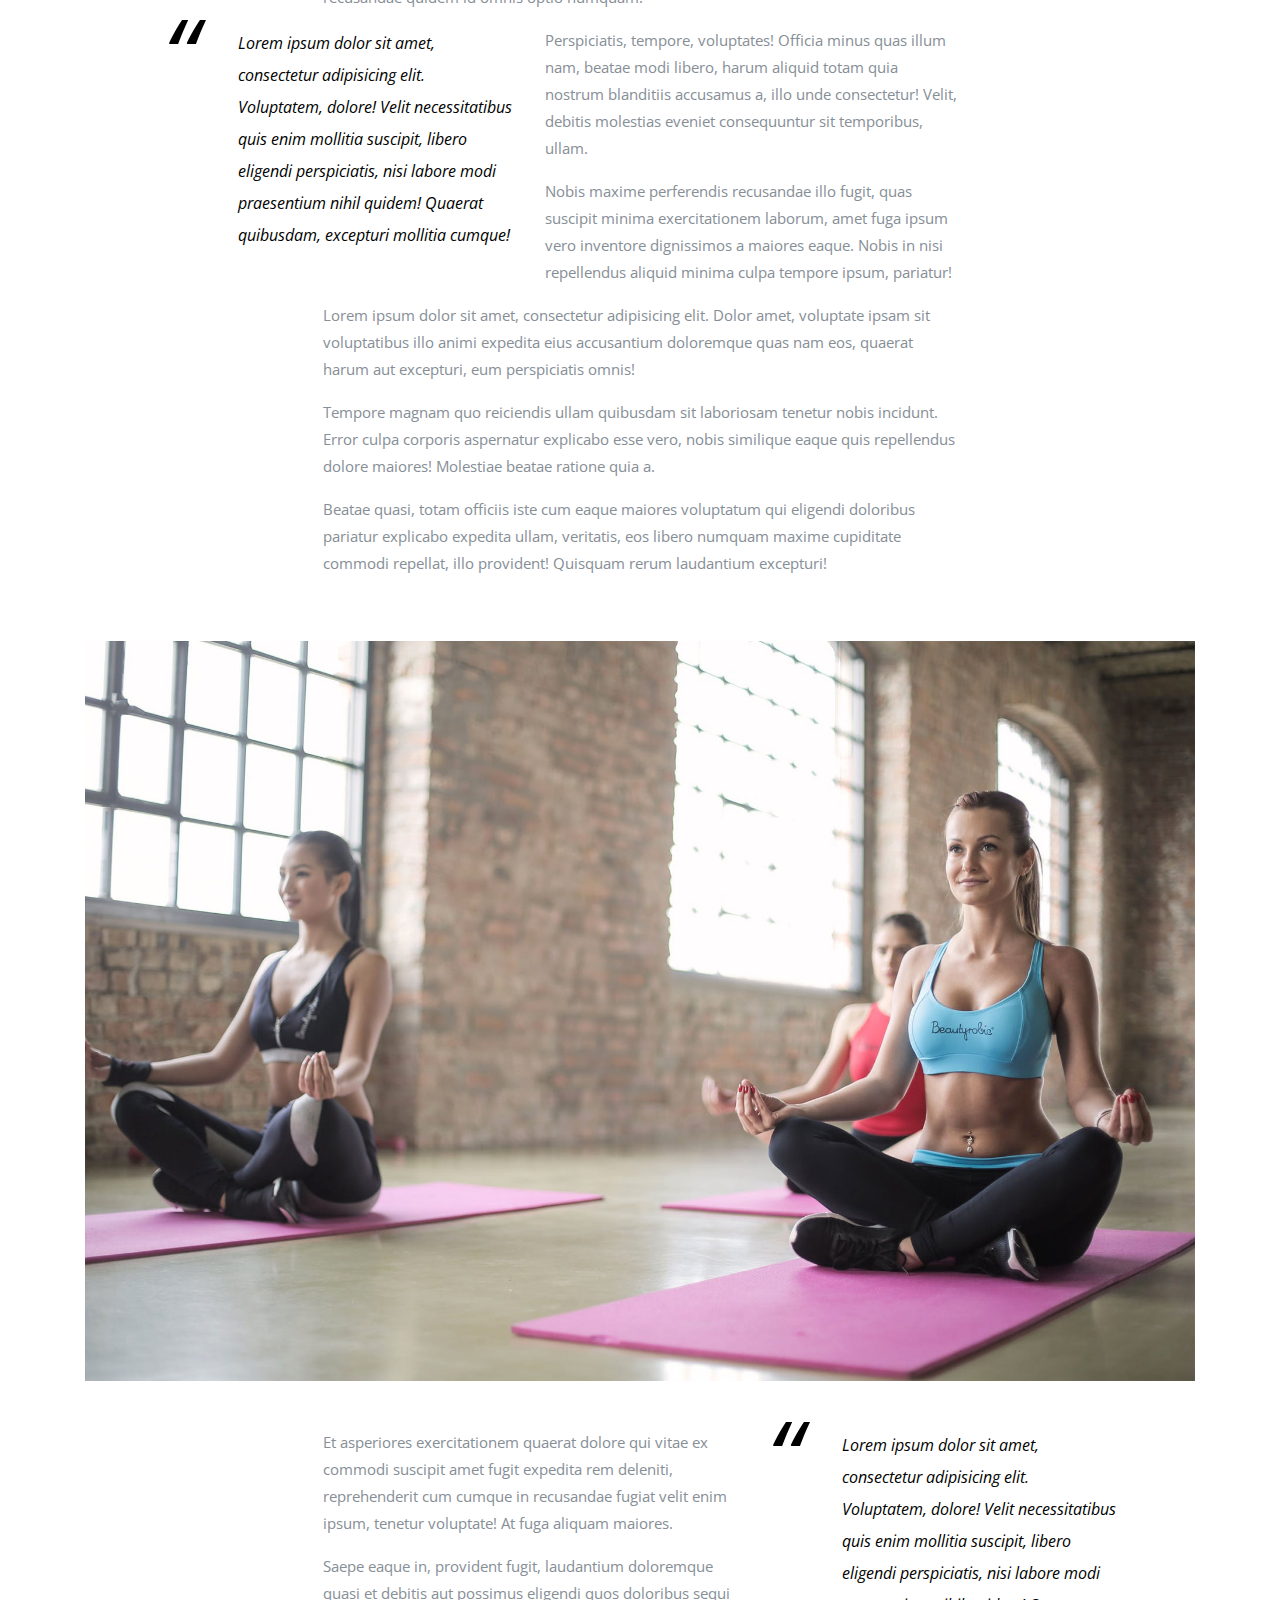
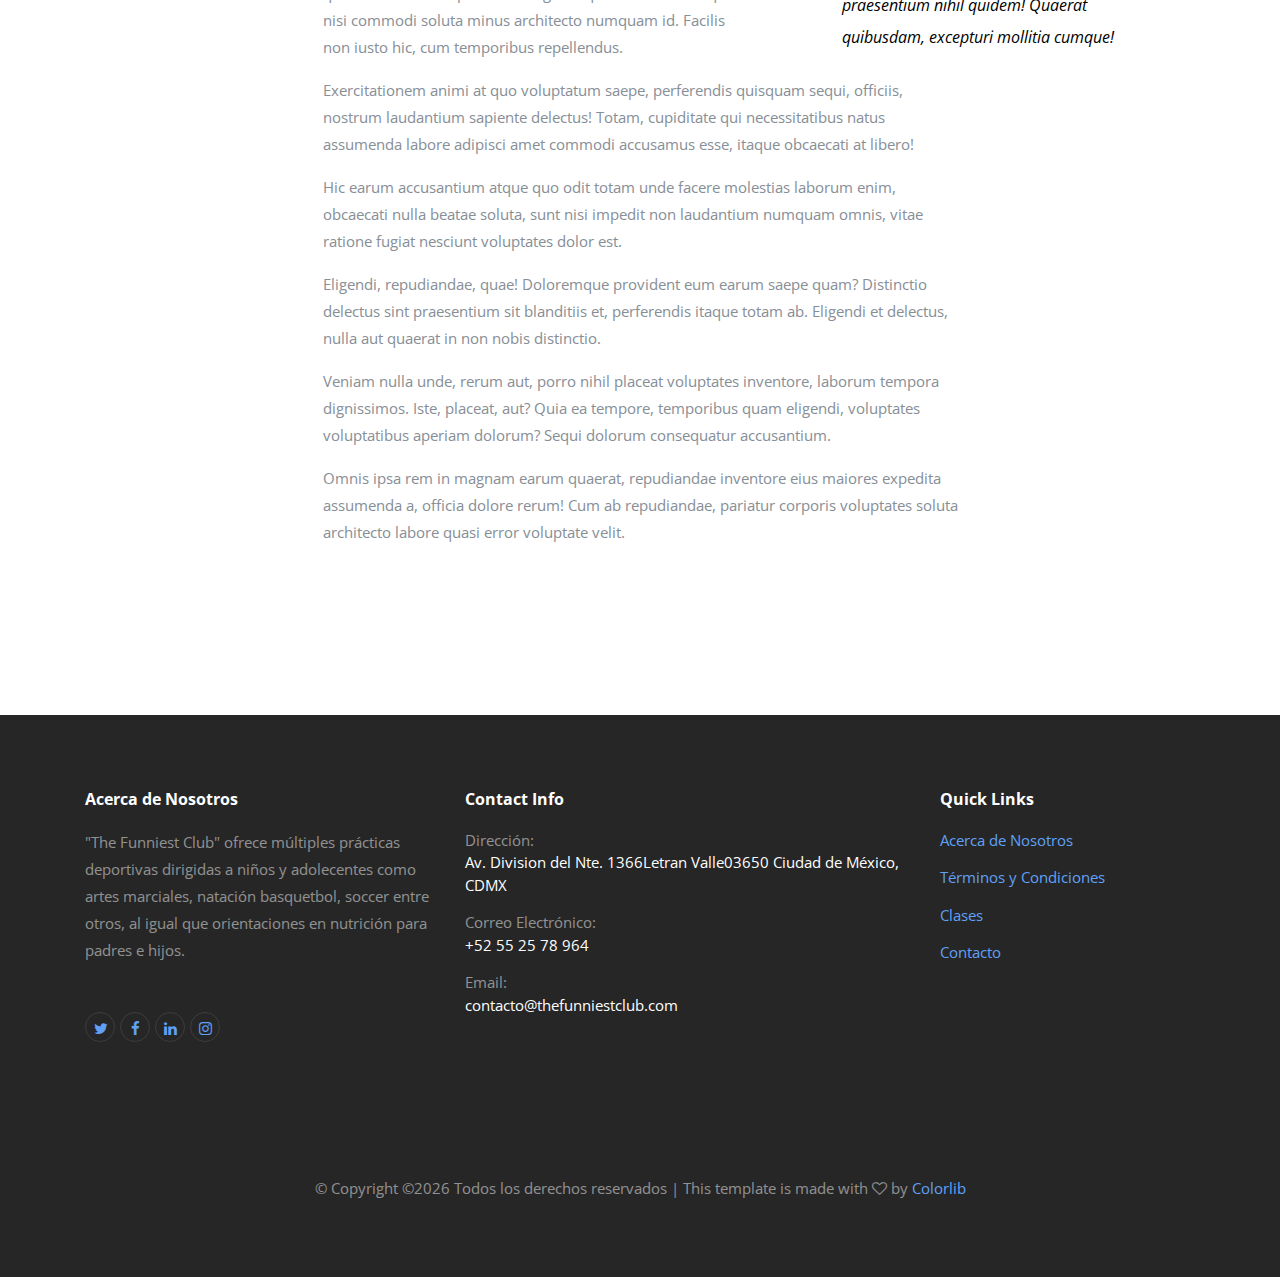
<file: public/single.html>
<!doctype html>
<html lang="en">
  <head>
    <title>The Funniest Club</title>
    <meta charset="utf-8">
    <meta name="viewport" content="width=device-width, initial-scale=1, shrink-to-fit=no">

    <link href="https://fonts.googleapis.com/css?family=Open+Sans:300,400,700,800" rel="stylesheet">

    <link rel="stylesheet" href="css/bootstrap.css">
    <link rel="stylesheet" href="css/animate.css">
    <link rel="stylesheet" href="css/owl.carousel.min.css">

    <link rel="stylesheet" href="css/magnific-popup.css">

    <link rel="stylesheet" href="fonts/ionicons/css/ionicons.min.css">
    <link rel="stylesheet" href="fonts/fontawesome/css/font-awesome.min.css">
    <link rel="shortcut icon" type="image/png" href="img/logo.ico"/>
    <!-- Theme Style -->
    <link rel="stylesheet" href="css/style.css">
  </head>
  <body>

  <header role="banner">
    <nav class="navbar navbar-expand-md navbar-dark bg-dark">
      <div class="container">
        <a class="navbar-brand" href="index.html">Fitne<span>zz</span></a>
        <button class="navbar-toggler" type="button" data-toggle="collapse" data-target="#navbarsExample05"
                aria-controls="navbarsExample05" aria-expanded="false" aria-label="Toggle navigation">
          <span class="navbar-toggler-icon"></span>
        </button>

        <div class="collapse navbar-collapse" id="navbarsExample05">
          <ul class="navbar-nav mr-auto pl-lg-5 pl-0">
            <li class="nav-item">
              <a class="nav-link" href="index.html">Inicio</a>
            </li>
            <li class="nav-item">
              <a class="nav-link active" href="about.html">Acerca de Nosotros</a>
            </li>
            <li class="nav-item dropdown">
              <a class="nav-link dropdown-toggle" href="services.html" id="dropdown04" data-toggle="dropdown"
                 aria-haspopup="true" aria-expanded="false">Services</a>
              <div class="dropdown-menu" aria-labelledby="dropdown04">
                <a class="dropdown-item" href="services.html">Danza Árabe</a>
                <a class="dropdown-item" href="services.html">Futból</a>
                <a class="dropdown-item" href="services.html">Tae kwon do</a>
                <a class="dropdown-item" href="services.html">Natación</a>
              </div>
            </li>
            <li class="nav-item">
              <a class="nav-link" href="news.html">Noticias</a>
            </li>
            <li class="nav-item">
              <a class="nav-link" href="contact.html">Contacto</a>
            </li>
          </ul>

          <ul class="navbar-nav ml-auto">
            <li class="nav-item cta-btn">
              <a class="nav-link" href="member.html">Inscripciones</a>
            </li>
          </ul>

        </div>
      </div>
    </nav>
  </header>
  <!-- END header -->

  <section class="home-slider-loop-false  inner-page owl-carousel">
    <div class="slider-item" style="background-image: url('img/tae/back.jpg');">

      <div class="container">
        <div class="row slider-text align-items-center justify-content-center">
          <div class="col-md-8 text-center col-sm-12 element-animate">
            <h1>Clases</h1>

          </div>
        </div>
      </div>

    </div>

  </section>
    <!-- END slider -->

    
    <section class="section">
      <div class="container">
        <div class="row justify-content-center">
          <div class="col-md-12 mb-5">
            <p class="mb-5"><img src="img/big_img_1.jpg" alt="" class="img-fluid"></p>
            
            <div class="row justify-content-center">
              <div class="col-md-7 mb-5">
                <h2 class="mb-5">Heading 2 Title here</h2>
                <p>Lorem ipsum dolor sit amet, consectetur adipisicing elit. Officiis, ab veniam, amet ut at ipsum accusamus! Libero fugiat reiciendis architecto dignissimos, magnam iusto rerum recusandae quidem id omnis optio numquam.</p>
                <blockquote class="float-left quote-content">
                  <span class="quote">&ldquo;</span>
                  <p class="text">Lorem ipsum dolor sit amet, consectetur adipisicing elit. Voluptatem, dolore! Velit necessitatibus quis enim mollitia suscipit, libero eligendi perspiciatis, nisi labore modi praesentium nihil quidem! Quaerat quibusdam, excepturi mollitia cumque!</p>  
                </blockquote>
                <p>Perspiciatis, tempore, voluptates! Officia minus quas illum nam, beatae modi libero, harum aliquid totam quia nostrum blanditiis accusamus a, illo unde consectetur! Velit, debitis molestias eveniet consequuntur sit temporibus, ullam.</p>
                <p>Nobis maxime perferendis recusandae illo fugit, quas suscipit minima exercitationem laborum, amet fuga ipsum vero inventore dignissimos a maiores eaque. Nobis in nisi repellendus aliquid minima culpa tempore ipsum, pariatur!</p>
                <p>Lorem ipsum dolor sit amet, consectetur adipisicing elit. Dolor amet, voluptate ipsam sit voluptatibus illo animi expedita eius accusantium doloremque quas nam eos, quaerat harum aut excepturi, eum perspiciatis omnis!</p>
                <p>Tempore magnam quo reiciendis ullam quibusdam sit laboriosam tenetur nobis incidunt. Error culpa corporis aspernatur explicabo esse vero, nobis similique eaque quis repellendus dolore maiores! Molestiae beatae ratione quia a.</p>
                <p>Beatae quasi, totam officiis iste cum eaque maiores voluptatum qui eligendi doloribus pariatur explicabo expedita ullam, veritatis, eos libero numquam maxime cupiditate commodi repellat, illo provident! Quisquam rerum laudantium excepturi!</p>
              </div>
            </div>

            <p class="mb-5"><img src="img/big_img_2.jpg" alt="" class="img-fluid"></p>

            <div class="row justify-content-center">
              <div class="col-md-7">
                <blockquote class="float-right quote-content">
                  <span class="quote">&ldquo;</span>
                  <p class="text">Lorem ipsum dolor sit amet, consectetur adipisicing elit. Voluptatem, dolore! Velit necessitatibus quis enim mollitia suscipit, libero eligendi perspiciatis, nisi labore modi praesentium nihil quidem! Quaerat quibusdam, excepturi mollitia cumque!</p>  
                </blockquote>
                <p>Et asperiores exercitationem quaerat dolore qui vitae ex commodi suscipit amet fugit expedita rem deleniti, reprehenderit cum cumque in recusandae fugiat velit enim ipsum, tenetur voluptate! At fuga aliquam maiores.</p>
                <p>Saepe eaque in, provident fugit, laudantium doloremque quasi et debitis aut possimus eligendi quos doloribus sequi nisi commodi soluta minus architecto numquam id. Facilis non iusto hic, cum temporibus repellendus.</p>
                <p>Exercitationem animi at quo voluptatum saepe, perferendis quisquam sequi, officiis, nostrum laudantium sapiente delectus! Totam, cupiditate qui necessitatibus natus assumenda labore adipisci amet commodi accusamus esse, itaque obcaecati at libero!</p>
                <p>Hic earum accusantium atque quo odit totam unde facere molestias laborum enim, obcaecati nulla beatae soluta, sunt nisi impedit non laudantium numquam omnis, vitae ratione fugiat nesciunt voluptates dolor est.</p>
                <p>Eligendi, repudiandae, quae! Doloremque provident eum earum saepe quam? Distinctio delectus sint praesentium sit blanditiis et, perferendis itaque totam ab. Eligendi et delectus, nulla aut quaerat in non nobis distinctio.</p>
                <p>Veniam nulla unde, rerum aut, porro nihil placeat voluptates inventore, laborum tempora dignissimos. Iste, placeat, aut? Quia ea tempore, temporibus quam eligendi, voluptates voluptatibus aperiam dolorum? Sequi dolorum consequatur accusantium.</p>
                <p>Omnis ipsa rem in magnam earum quaerat, repudiandae inventore eius maiores expedita assumenda a, officia dolore rerum! Cum ab repudiandae, pariatur corporis voluptates soluta architecto labore quasi error voluptate velit.</p>
              </div>
            </div>

          </div>

        </div>
      </div>
    </section>


  <footer class="site-footer" role="contentinfo">
    <div class="container">
      <div class="row mb-5">
        <div class="col-md-4 mb-5">
          <h3>Acerca de Nosotros</h3>
          <p class="mb-5">"The Funniest Club" ofrece múltiples prácticas deportivas dirigidas a niños y adolecentes
            como artes marciales, natación basquetbol, soccer entre otros, al igual
            que orientaciones en nutrición para padres e hijos.</p>
          <ul class="list-unstyled footer-link d-flex footer-social">
            <li><a href="#" class="p-2"><span class="fa fa-twitter"></span></a></li>
            <li><a href="#" class="p-2"><span class="fa fa-facebook"></span></a></li>
            <li><a href="#" class="p-2"><span class="fa fa-linkedin"></span></a></li>
            <li><a href="#" class="p-2"><span class="fa fa-instagram"></span></a></li>
          </ul>

        </div>
        <div class="col-md-5 mb-5">
          <h3>Contact Info</h3>
          <ul class="list-unstyled footer-link">
            <li class="d-block">
              <span class="d-block">Dirección:</span>
              <span class="text-white">Av. Division del Nte. 1366Letran Valle03650 Ciudad de México, CDMX</span></li>
            <li class="d-block"><span class="d-block">Correo Electrónico:</span><span class="text-white">+52 55 25 78 964</span></li>
            <li class="d-block"><span class="d-block">Email:</span><span class="text-white">contacto@thefunniestclub.com</span></li>
          </ul>
        </div>
        <div class="col-md-3 mb-5">
          <h3>Quick Links</h3>
          <ul class="list-unstyled footer-link">
            <li><a href="#">Acerca de Nosotros</a></li>
            <li><a href="#">Términos y Condiciones</a></li>
            <li><a href="#">Clases</a></li>
            <li><a href="#">Contacto</a></li>
          </ul>
        </div>
        <div class="col-md-3">

        </div>
      </div>
      <div class="row">
        <div class="col-12 text-md-center text-left">
          <p>&copy; <!-- Link back to Colorlib can't be removed. Template is licensed under CC BY 3.0. -->
            Copyright &copy;<script>document.write(new Date().getFullYear());</script> Todos los derechos reservados | This template is made with <i class="fa fa-heart-o" aria-hidden="true"></i> by <a href="https://colorlib.com" target="_blank">Colorlib</a>
            <!-- Link back to Colorlib can't be removed. Template is licensed under CC BY 3.0. --></p>
        </div>
      </div>
    </div>
  </footer>
    <!-- END footer -->

    <!-- loader -->
    <div id="loader" class="show fullscreen"><svg class="circular" width="48px" height="48px"><circle class="path-bg" cx="24" cy="24" r="22" fill="none" stroke-width="4" stroke="#eeeeee"/><circle class="path" cx="24" cy="24" r="22" fill="none" stroke-width="4" stroke-miterlimit="10" stroke="#f4b214"/></svg></div>

    <script src="js/jquery-3.2.1.min.js"></script>
    <script src="js/popper.min.js"></script>
    <script src="js/bootstrap.min.js"></script>
    <script src="js/owl.carousel.min.js"></script>
    <script src="js/jquery.waypoints.min.js"></script>

    <script src="js/jquery.magnific-popup.min.js"></script>
    <script src="js/magnific-popup-options.js"></script>

    <script src="js/main.js"></script>
  </body>
</html>
</file>
<file: public/css/style.css>
html {
  overflow-x: hidden;
}

body {
  background: #fff;
  font-family: "Open Sans", Arial, sans-serif;
  font-weight: 400;
  font-size: 15px;
  line-height: 1.8;
  color: #868e96;
}

.btn-primary{
  background-color: #60A1F7;
  border-color: #60A1F7;
}

a {
  -webkit-transition: .3s all ease;
  -o-transition: .3s all ease;
  transition: .3s all ease;
  text-decoration: none;
}

a:hover {
  text-decoration: none;
}

h1, h2, h3, h4, h5 {
  color: #000;
}

.btn, .form-control {
  outline: none;
  -webkit-box-shadow: none !important;
  box-shadow: none !important;
  border-radius: 0px !important;
}

.btn:focus, .btn:active, .form-control:focus, .form-control:active {
  outline: none;
}

.form-control {
  -webkit-box-shadow: none !important;
  box-shadow: none !important;
  height: 50px;
  border-width: 2px;
}

textarea.form-control {
  height: inherit;
}

.btn {
  font-size: 13px;
  text-transform: uppercase;
  letter-spacing: .2em;
}

.btn.btn-primary {
  color: #fff;
  border-width: 2px;
}

.btn.btn-primary:hover, .btn.btn-primary:active, .btn.btn-primary:focus {
  border-color: #60A1F7;
  background: #60A1F7;
}

.btn.btn-sm {
  font-size: 12px;
}

.btn.btn-outline-primary {
  border-width: 2px;
  color: #60A1F7;
}

.btn.btn-outline-primary:hover, .btn.btn-outline-primary:focus, .btn.btn-outline-primary:active {
  color: #fff;
}

.btn.btn-outline-white {
  border-width: 2px;
  border-color: #fff;
  color: #fff;
}

.btn.btn-outline-white:hover, .btn.btn-outline-white:focus {
  background: #fff;
  color: #000;
  border-width: 2px;
}

.btn:hover {
  text-decoration: none;
}

/* Header */
header {
  position: absolute;
  top: 0;
  left: 0;
  width: 100%;
  z-index: 5;
  padding: 0px 0;
}

@media (min-width: 768px) {
  header {
    padding: 30px 0;
  }
}

header .navbar-brand {
  text-transform: uppercase;
  letter-spacing: .2em;
  font-weight: 400;
}

header .navbar-brand.absolute {
  position: absolute;
}

@media (max-width: 991px) {
  header .navbar-brand.absolute {
    position: relative;
  }
}

header .navbar-brand span {
  color: #60A1F7;
}

@media (min-width: 768px) {
  header .navbar-brand span {
    color: #ced4da;
  }
}

header .navbar {
  background: black !important;
  padding-top: .5rem;
  padding-bottom: .5rem;
}

@media (min-width: 768px) {
  header .navbar {
    padding-top: 0;
    padding-bottom: 0;
    background: none !important;
    position: relative;
  }
}

header .navbar .nav-link {
  padding: 1.7rem 1rem;
  outline: none !important;
  font-size: 12px;
  text-transform: uppercase;
  letter-spacing: .2em;
  color: white !important;
}

@media (max-width: 1199px) {
  header .navbar .nav-link {
    padding: .5rem 0rem;
  }
}

header .navbar .nav-link.active {
  color: #fff;
}

header .navbar .dropdown-menu {
  font-size: 14px;
  border-radius: 4px;
  border: none;
  -webkit-box-shadow: 0 2px 30px 0px rgba(0, 0, 0, 0.2);
  box-shadow: 0 2px 30px 0px rgba(0, 0, 0, 0.2);
  min-width: 13em;
  margin-top: -10px;
}

header .navbar .dropdown-menu:before {
  bottom: 100%;
  left: 10%;
  border: solid transparent;
  content: " ";
  height: 0;
  width: 0;
  position: absolute;
  pointer-events: none;
  border-bottom-color: #fff;
  border-width: 7px;
}

@media (max-width: 991px) {
  header .navbar .dropdown-menu:before {
    display: none;
  }
}

header .navbar .dropdown-menu .dropdown-item:hover {
  background: #60A1F7;
  color: #fff;
}

header .navbar .dropdown-menu .dropdown-item.active {
  background: #60A1F7;
  color: #fff;
}

header .navbar .dropdown-menu a {
  padding-top: 7px;
  padding-bottom: 7px;
}

header .navbar .cta-btn a {
  background: #60A1F7;
  color: #fff !important;
  text-transform: uppercase;
  padding: 15px 20px !important;
  line-height: 1;
  font-weight: bold;
  -webkit-transition: .3s all ease;
  -o-transition: .3s all ease;
  transition: .3s all ease;
}

header .navbar .cta-btn a:hover {
  background: #fff;
  color: #60A1F7 !important;
  -webkit-box-shadow: 2px 0 30px -5px rgba(0, 0, 0, 0.2);
  box-shadow: 2px 0 30px -5px rgba(0, 0, 0, 0.2);
}

.half .text, .half .image {
  width: 50%;
}

@media (max-width: 991px) {
  .half .text, .half .image {
    width: 100%;
  }
}

.half .text {
  padding: 7%;
}

.half .image {
  background-size: cover;
  background-position: center center;
}

@media (max-width: 991px) {
  .half .image {
    height: 350px;
  }
}

.section-heading h2 {
  font-size: 50px;
}

.section-heading .small-sub-heading {
  font-size: 14px;
  color: #60A1F7;
}

.blog .media h3 {
  font-size: 20px;
  margin-bottom: 10px;
}

.blog .media .post-meta {
  font-size: 14px;
  letter-spacing: .2em;
  text-transform: uppercase;
}

.blog .media > a {
  width: 40%;
}

@media (max-width: 767px) {
  .blog .media > a {
    width: 100%;
    margin-bottom: 30px;
  }
}

.item-class {
  position: relative;
  display: block;
  overflow: hidden;
}

.item-class img {
  -webkit-transform: scale(1);
  -ms-transform: scale(1);
  transform: scale(1);
  -webkit-transition: .3s all ease-out;
  -o-transition: .3s all ease-out;
  transition: .3s all ease-out;
  z-index: 1;
}

.item-class:before {
  position: absolute;
  content: "";
  left: 0;
  right: 0;
  bottom: 0;
  top: 0;
  z-index: 2;
  background: #000;
  opacity: .3;
}

.item-class .text {
  z-index: 3;
  position: absolute;
  top: 50%;
  -webkit-transform: translateY(-50%);
  -ms-transform: translateY(-50%);
  transform: translateY(-50%);
  width: 100%;
  text-align: center;
}

.item-class .text .class-heading {
  font-size: 30px;
  font-weight: 700;
  text-transform: uppercase;
  color: #fff;
}

.item-class .text .class-price {
  font-weight: 700;
  font-size: 20px;
  color: #fff;
  display: inline-block;
  background: #60A1F7;
  width: 100px;
  height: 100px;
  line-height: 100px;
  border-radius: 50%;
  -webkit-transition: .3s all ease;
  -o-transition: .3s all ease;
  transition: .3s all ease;
  border: 2px solid transparent;
}

.item-class:hover img {
  -webkit-transform: scale(1.1);
  -ms-transform: scale(1.1);
  transform: scale(1.1);
}

.item-class:hover .class-price {
  background: transparent;
  border: 2px solid #fff;
}

.heading-wrap {
  position: relative;
}

.heading-wrap h2 {
  font-size: 50px;
  position: relative;
  padding-top: 30px;
  z-index: 2;
  text-transform: uppercase;
  font-weight: 800;
}

.heading-wrap h2:before {
  width: 80px;
  height: 2px;
  background: #60A1F7;
  content: "";
  position: absolute;
  top: 0;
  left: 50%;
  -webkit-transform: translateX(-50%);
  -ms-transform: translateX(-50%);
  transform: translateX(-50%);
}

.heading-wrap .back-text, .heading-wrap .back-text-dark {
  z-index: 0;
  line-height: 1;
  top: .5em;
  left: 50%;
  margin-top: -50px;
  -webkit-transform: translateX(-50%);
  -ms-transform: translateX(-50%);
  transform: translateX(-50%);
  font-weight: 800;
  font-size: 200px;
  position: absolute;
  width: 100%;
  color: #f7f7f7;
  text-transform: uppercase;
}

.heading-wrap .back-text-dark {
  color: #e3e3e3 !important;
}

.lead {
  font-size: 16px;
}

.testimonial p {
  font-size: 20px;
  color: #000;
}

.testimonial .author img {
  width: 80px;
  height: 80px;
  border-radius: 50%;
}

.testimonial .author .author-info {
  margin-top: 20px;
}

.testimonial .author h4 {
  font-size: 18px;
  margin-bottom: 0;
}

.testimonial .author p {
  color: #cccccc;
  font-size: 14px;
}

.sched, .blog {
  display: block;
  background-color: #fff;
}

.sched .text, .sched .bg-image, .blog .text, .blog .bg-image {
  width: 100%;
}

@media (min-width: 992px) {
  .sched .text, .sched .bg-image, .blog .text, .blog .bg-image {
    width: 50%;
  }
}

.sched h3, .blog h3 {
  font-size: 20px;
}

.sched .text, .blog .text {
  padding: 30px;
}

.sched .sched-time, .blog .sched-time {
  font-size: 13px;
  color: #999999;
}

.sched .bg-image, .blog .bg-image {
  background-size: cover;
  background-position: center center;
}

@media (max-width: 991px) {
  .sched .bg-image, .blog .bg-image {
    height: 200px;
  }
}

.custom-icon {
  font-size: 70px;
  color: #60A1F7;
}

/* Owl Carousel */
.owl-carousel .owl-item {
  opacity: .4;
}

.owl-carousel .owl-item.active {
  opacity: 1;
}

.owl-carousel .owl-nav {
  position: absolute;
  top: 50%;
  width: 100%;
}

.owl-carousel .owl-nav .owl-prev,
.owl-carousel .owl-nav .owl-next {
  position: absolute;
  -webkit-transform: translateY(-50%);
  -ms-transform: translateY(-50%);
  transform: translateY(-50%);
  margin-top: -10px;
  opacity: .2;
  -webkit-transition: .3s all ease;
  -o-transition: .3s all ease;
  transition: .3s all ease;
}

.owl-carousel .owl-nav .owl-prev:hover, .owl-carousel .owl-nav .owl-prev:focus, .owl-carousel .owl-nav .owl-prev:active,
.owl-carousel .owl-nav .owl-next:hover,
.owl-carousel .owl-nav .owl-next:focus,
.owl-carousel .owl-nav .owl-next:active {
  outline: none;
  opacity: 1;
}

.owl-carousel .owl-nav .owl-prev span:before,
.owl-carousel .owl-nav .owl-next span:before {
  font-size: 40px;
}

.owl-carousel .owl-nav .owl-prev {
  left: 30px !important;
}

.owl-carousel .owl-nav .owl-next {
  right: 30px !important;
}

.owl-carousel .owl-dots {
  text-align: center;
}

.owl-carousel .owl-dots .owl-dot {
  width: 10px;
  height: 10px;
  margin: 5px;
  border-radius: 50%;
  background: none;
  background: #fff;
}

.owl-carousel .owl-dots .owl-dot.active {
  background: none;
}

.owl-carousel.centernonloop .owl-dots {
  margin-top: 50px;
}

.owl-carousel.centernonloop .owl-dots.disabled {
  display: block !important;
}

.owl-carousel.centernonloop .owl-dots .owl-dot {
  background: #ccc;
}

.owl-carousel.centernonloop .owl-dots .owl-dot.active {
  background: #60A1F7;
}

.owl-carousel.centernonloop .owl-dots .owl-dot:active, .owl-carousel.centernonloop .owl-dots .owl-dot:focus {
  outline: none;
}

.owl-carousel.home-slider, .owl-carousel.home-slider-loop-false {
  z-index: 1;
  position: relative;
}

.owl-carousel.home-slider .btn-link, .owl-carousel.home-slider-loop-false .btn-link {
  color: #fff;
}

.owl-carousel.home-slider .owl-nav, .owl-carousel.home-slider-loop-false .owl-nav {
  opacity: 0;
  visibility: hidden;
  -webkit-transition: .3s all ease;
  -o-transition: .3s all ease;
  transition: .3s all ease;
}

.owl-carousel.home-slider .owl-nav button, .owl-carousel.home-slider-loop-false .owl-nav button {
  color: #fff;
}

.owl-carousel.home-slider:focus .owl-nav, .owl-carousel.home-slider:hover .owl-nav, .owl-carousel.home-slider-loop-false:focus .owl-nav, .owl-carousel.home-slider-loop-false:hover .owl-nav {
  opacity: 1;
  visibility: visible;
}

.owl-carousel.home-slider .slider-item, .owl-carousel.home-slider-loop-false .slider-item {
  background-size: cover;
  background-repeat: no-repeat;
  background-position: center center;
  height: calc(100vh);
  min-height: 700px;
  position: relative;
}

.owl-carousel.home-slider .slider-item:before, .owl-carousel.home-slider-loop-false .slider-item:before {
  position: absolute;
  top: 0;
  left: 0;
  right: 0;
  bottom: 0;
  background: rgba(0, 0, 0, 0.2);
  content: "";
}

.owl-carousel.home-slider .slider-item .slider-text, .owl-carousel.home-slider-loop-false .slider-item .slider-text {
  color: #fff;
  height: calc(100vh);
  min-height: 700px;
}

.owl-carousel.home-slider .slider-item .slider-text .child-name, .owl-carousel.home-slider-loop-false .slider-item .slider-text .child-name {
  font-size: 40px;
  color: #fff;
}

.owl-carousel.home-slider .slider-item .slider-text h1, .owl-carousel.home-slider-loop-false .slider-item .slider-text h1 {
  font-size: 40px;
  color: #fff;
  line-height: 1.2;
  font-weight: 800 !important;
  text-transform: uppercase;
}

@media (max-width: 991px) {
  .owl-carousel.home-slider .slider-item .slider-text h1, .owl-carousel.home-slider-loop-false .slider-item .slider-text h1 {
    font-size: 40px;
  }
}

.owl-carousel.home-slider .slider-item .slider-text p, .owl-carousel.home-slider-loop-false .slider-item .slider-text p {
  font-size: 20px;
  line-height: 1.5;
  font-weight: 300;
  color: white;
}

.owl-carousel.home-slider.inner-page .slider-item, .owl-carousel.home-slider-loop-false.inner-page .slider-item {
  height: calc(50vh - 117px);
  min-height: 550px;
}

.owl-carousel.home-slider.inner-page .slider-item .slider-text, .owl-carousel.home-slider-loop-false.inner-page .slider-item .slider-text {
  color: #fff;
  height: calc(50vh - 117px);
  min-height: 550px;
}

.owl-carousel.home-slider .owl-dots, .owl-carousel.home-slider-loop-false .owl-dots {
  position: absolute;
  bottom: 100px;
  width: 100%;
}

.owl-carousel.home-slider .owl-dots .owl-dot, .owl-carousel.home-slider-loop-false .owl-dots .owl-dot {
  width: 10px;
  height: 10px;
  margin: 5px;
  border-radius: 50%;
  border: 2px solid rgba(255, 255, 255, 0.5);
  outline: none !important;
  position: relative;
  -webkit-transition: .3s all ease;
  -o-transition: .3s all ease;
  transition: .3s all ease;
}

.owl-carousel.home-slider .owl-dots .owl-dot.active, .owl-carousel.home-slider-loop-false .owl-dots .owl-dot.active {
  border: 2px solid white;
}

.owl-carousel.home-slider .owl-dots .owl-dot.active span, .owl-carousel.home-slider-loop-false .owl-dots .owl-dot.active span {
  background: white;
}

.owl-carousel.major-caousel .owl-stage-outer {
  padding-top: 30px;
  padding-bottom: 30px;
}

.owl-carousel.major-caousel .owl-nav .owl-prev, .owl-carousel.major-caousel .owl-nav .owl-next {
  -webkit-transition: .3s all ease;
  -o-transition: .3s all ease;
  transition: .3s all ease;
  color: #495057;
}

.owl-carousel.major-caousel .owl-nav .owl-prev:hover, .owl-carousel.major-caousel .owl-nav .owl-prev:focus, .owl-carousel.major-caousel .owl-nav .owl-next:hover, .owl-carousel.major-caousel .owl-nav .owl-next:focus {
  color: #868e96;
  outline: none;
}

.owl-carousel.major-caousel .owl-nav .owl-prev.disabled, .owl-carousel.major-caousel .owl-nav .owl-next.disabled {
  color: #dee2e6;
}

.owl-carousel.major-caousel .owl-nav .owl-prev {
  left: -60px !important;
}

.owl-carousel.major-caousel .owl-nav .owl-next {
  right: -60px !important;
}

.owl-carousel.major-caousel .owl-dots {
  bottom: -30px !important;
  position: relative;
}

.owl-custom-nav {
  float: right;
  position: relative;
  z-index: 10;
}

.owl-custom-nav .owl-custom-prev,
.owl-custom-nav .owl-custom-next {
  padding: 10px;
  font-size: 30px;
  background: #ccc;
  line-height: 0;
  width: 60px;
  text-align: center;
  display: inline-block;
}

.section {
  padding: 7em 0;
}

.section-subscribe {
  padding: 2em 0;
}

.quote-content {
  max-width: 350px;
  font-size: 16px;
  color: #000;
  font-style: italic;
  position: relative;
  display: table;
}

@media (max-width: 991px) {
  .quote-content {
    max-width: 100%;
  }
}

.quote-content .text, .quote-content .quote {
  display: table-cell;
  vertical-align: top;
}

.quote-content .quote {
  font-size: 100px;
  line-height: .5;
  z-index: 0;
}

.quote-content .text {
  padding-left: 40px;
  line-height: 2;
}

.quote-content.float-right {
  position: relative;
  margin-left: 2em;
  margin-right: -10em;
}

@media (max-width: 991px) {
  .quote-content.float-right {
    margin-left: 0em;
    margin-right: 0em;
    float: none !important;
  }
}

.quote-content.float-left {
  position: relative;
  margin-right: 2em;
  margin-left: -10em;
}

@media (max-width: 991px) {
  .quote-content.float-left {
    margin-right: 0em;
    margin-left: 0em;
    float: none !important;
  }
}

.form-wrap {
  background: #fff;
  padding: 50px;
  -webkit-box-shadow: 0 20px 50px -10px rgba(0, 0, 0, 0.5);
  box-shadow: 0 20px 50px -10px rgba(0, 0, 0, 0.5);
}

.form-wrap h2 {
  font-size: 18px;
  text-transform: uppercase;
  color: #000;
  letter-spacing: .1em;
  margin-bottom: 40px;
}

.form-wrap.overlap {
  z-index: 99;
  position: relative;
  margin-top: -10em;
}

.form-wrap.primary {
  background: #60A1F7;
}

.form-wrap.warning {
  background: #ffc107;
}

.form-wrap.primary h2, .form-wrap.warning h2 {
  color: #fff;
}

.form-wrap.primary .form-control, .form-wrap.warning .form-control {
  border: 2px solid transparent;
}

.form-wrap.primary input[type="submit"], .form-wrap.warning input[type="submit"] {
  -webkit-box-shadow: 0 20px 50px -10px rgba(0, 0, 0, 0.5) !important;
  box-shadow: 0 20px 50px -10px rgba(0, 0, 0, 0.5) !important;
}

.select-wrap {
  position: relative;
}

.select-wrap .select-arrow-icon {
  font-size: 20px;
  color: #000;
  position: absolute;
  right: 20px;
  top: 50%;
  -webkit-transform: translateY(-50%);
  -ms-transform: translateY(-50%);
  transform: translateY(-50%);
}

.select-wrap select {
  -webkit-appearance: none;
  -moz-appearance: none;
  appearance: none;
  height: 50px !important;
}

.contact-form-contact-info p {
  margin-bottom: 30px;
  font-size: 20px;
  line-height: 1.5;
  color: #000;
}

.contact-form-contact-info p .icon {
  top: -4px;
  position: relative;
  width: 0px;
  font-size: 30px;
  color: #60A1F7;
}

.load-more {
  display: block;
  padding: 40px;
  text-align: center;
  background: #e9ecef;
  color: #000;
  font-size: 20px;
}

.load-more:hover {
  background: #60A1F7;
  color: #fff;
}

.cover_1 {
  background-size: cover;
  background-position: center center;
  padding: 7em 0;
}

.cover_1 .sub-heading {
  color: rgba(255, 255, 255, 0.7);
  font-size: 22px;
}

.cover_1 .heading {
  font-size: 50px;
  color: white;
  font-weight: 300;
}

.heading {
  color: #000;
}

.heading.border-bottom {
  position: relative;
  padding-bottom: 30px;
}

.heading.border-bottom:before {
  bottom: 0;
  position: absolute;
  content: "";
  width: 50px;
  height: 2px;
  left: 50%;
  -webkit-transform: translateX(-50%);
  -ms-transform: translateX(-50%);
  transform: translateX(-50%);
  background: #60A1F7;
}

.text-black {
  color: #000 !important;
}

.stretch-section .video {
  display: block;
  position: relative;
  -webkit-box-shadow: 4px 4px 70px -20px rgba(0, 0, 0, 0.5);
  box-shadow: 4px 4px 70px -20px rgba(0, 0, 0, 0.5);
}

.media-feature {
  padding: 30px;
  -webkit-transition: .2s all ease-out;
  -o-transition: .2s all ease-out;
  transition: .2s all ease-out;
  background: #fff;
  z-index: 1;
  position: relative;
  border-bottom: 10px solid transparent;
  border-radius: 4px;
  font-size: 15px;
}

.media-feature .icon {
  font-size: 60px;
  color: #60A1F7;
}

.media-feature h3 {
  font-size: 16px;
  text-transform: uppercase;
}

.media-feature:hover, .media-feature:focus {
  -webkit-box-shadow: 0 2px 20px -3px rgba(0, 0, 0, 0.1);
  box-shadow: 0 2px 20px -3px rgba(0, 0, 0, 0.1);
  -webkit-transform: scale(1.05);
  -ms-transform: scale(1.05);
  transform: scale(1.05);
  z-index: 2;
  border-bottom: 10px solid #60A1F7;
}

.media-custom {
  background: #fff;
  -webkit-transition: .3s all ease;
  -o-transition: .3s all ease;
  transition: .3s all ease;
  margin-bottom: 30px;
  position: relative;
  top: 0;
}

.media-custom .meta-post {
  color: #ced4da;
  font-size: 13px;
  text-transform: uppercase;
}

.media-custom > a {
  position: relative;
  overflow: hidden;
  display: block;
}

.media-custom .meta-chat {
  color: #ced4da;
}

.media-custom .meta-chat:hover {
  color: #868e96;
}

.media-custom img {
  -webkit-transition: .3s all ease;
  -o-transition: .3s all ease;
  transition: .3s all ease;
}

.media-custom:focus img, .media-custom:hover img {
  -webkit-transform: scale(1.1);
  -ms-transform: scale(1.1);
  transform: scale(1.1);
}

.media-custom .media-body {
  padding: 30px;
}

.media-custom .media-body h3 {
  font-size: 20px;
}

.media-custom .media-body p:last-child {
  margin-bottom: 0;
}

.media-testimonial img {
  width: 100px;
  border-radius: 50%;
}

.media-testimonial blockquote p {
  font-size: 20px;
  color: #000;
  font-style: italic;
}

.list-unstyled.check li {
  position: relative;
  padding-left: 30px;
  line-height: 1.3;
  margin-bottom: 10px;
}

.list-unstyled.check li:before {
  color: #5AC8D8;
  left: 0;
  font-family: "Ionicons";
  content: "\f122";
  position: absolute;
}

#modalAppointment .modal-content {
  border-radius: 0;
  border: none;
}

#modalAppointment .modal-body, #modalAppointment .modal-footer {
  padding: 40px;
}

@media (max-width: 991px) {
  .img-md-fluid {
    max-width: 100%;
  }
}

.site-footer {
  padding: 5em 0;
  background: #262626;
  color: rgba(255, 255, 255, 0.5);
}

.site-footer p:last-child {
  margin-bottom: 0;
}

.site-footer a {
  color: #60A1F7;
  border-bottom: 1px solid transparent;
}

.site-footer a:hover {
  color: #fff;
  border-bottom: 1px solid rgba(255, 255, 255, 0.2);
}

.site-footer h3 {
  font-size: 16px;
  margin-bottom: 20px;
  font-weight: bold;
  color: #fff;
}

.site-footer .footer-link li {
  line-height: 1.5;
  margin-bottom: 15px;
}

.site-footer hr {
  width: 100%;
}

.footer-social a {
  line-height: 0;
  border-radius: 50%;
  margin: 0 5px 5px 0;
  border: 1px solid rgba(255, 255, 255, 0.1);
  width: 30px;
  height: 30px;
  text-align: center;
  display: inline-block;
}

.footer-social a:hover {
  background: #fff;
  border-color: #fff;
  color: #000;
}

.link-thumbnail {
  display: block;
  position: relative;
  overflow: hidden;
  text-align: center;
}

@media (max-width: 991px) {
  .link-thumbnail {
    margin-bottom: 30px;
  }
}

.link-thumbnail img {
  position: relative;
  -webkit-transition: .3s all ease;
  -o-transition: .3s all ease;
  transition: .3s all ease;
}

.link-thumbnail .date {
  display: block;
  font-size: 12px;
  color: rgba(255, 255, 255, 0.4);
  text-transform: uppercase;
  margin-bottom: 10px;
}

.link-thumbnail .icon {
  position: absolute;
  -webkit-transition: .3s all ease;
  -o-transition: .3s all ease;
  transition: .3s all ease;
  z-index: 4;
  top: 50%;
  font-size: 30px;
  color: #fff;
  left: 50%;
  -webkit-transform: translate(-50%, -50%);
  -ms-transform: translate(-50%, -50%);
  transform: translate(-50%, -50%);
  opacity: 0;
  visibility: hidden;
  margin-top: 30px;
}

.link-thumbnail h3 {
  opacity: 0;
  visibility: hidden;
  position: absolute;
  bottom: -20px;
  left: 0;
  color: #fff;
  font-size: 18px;
  -webkit-transition: .5s all ease;
  -o-transition: .5s all ease;
  transition: .5s all ease;
  z-index: 10;
  left: 50%;
  display: block;
  width: 77%;
  -webkit-transform: translateX(-50%);
  -ms-transform: translateX(-50%);
  transform: translateX(-50%);
}

.link-thumbnail:before {
  opacity: 0;
  visibility: hidden;
  z-index: 2;
  -webkit-transition: .3s all ease;
  -o-transition: .3s all ease;
  transition: .3s all ease;
  top: 0;
  left: 0;
  right: 0;
  bottom: 0;
  content: "";
  background: rgba(0, 0, 0, 0.6);
  position: absolute;
}

.link-thumbnail:hover h3 {
  opacity: 1;
  visibility: visible;
  bottom: 30px;
}

.link-thumbnail:hover img {
  -webkit-transform: scale(1.1);
  -ms-transform: scale(1.1);
  transform: scale(1.1);
}

.link-thumbnail:hover .icon {
  opacity: 1;
  visibility: visible;
  margin-top: 0px;
}

.link-thumbnail:hover:before {
  opacity: 1;
  visibility: visible;
}

.border-t {
  border-top: 1px solid #f8f9fa;
}

.copyright {
  font-size: 14px;
}

.element-animate {
  opacity: 0;
  visibility: hidden;
}

#loader {
  position: fixed;
  width: 96px;
  height: 96px;
  left: 50%;
  top: 50%;
  -webkit-transform: translate(-50%, -50%);
  -ms-transform: translate(-50%, -50%);
  transform: translate(-50%, -50%);
  background-color: rgba(255, 255, 255, 0.9);
  -webkit-box-shadow: 0px 24px 64px rgba(0, 0, 0, 0.24);
  box-shadow: 0px 24px 64px rgba(0, 0, 0, 0.24);
  border-radius: 16px;
  opacity: 0;
  visibility: hidden;
  -webkit-transition: opacity .2s ease-out, visibility 0s linear .2s;
  -o-transition: opacity .2s ease-out, visibility 0s linear .2s;
  transition: opacity .2s ease-out, visibility 0s linear .2s;
  z-index: 1000;
}

#loader.fullscreen {
  padding: 0;
  left: 0;
  top: 0;
  width: 100%;
  height: 100%;
  -webkit-transform: none;
  -ms-transform: none;
  transform: none;
  background-color: #fff;
  border-radius: 0;
  -webkit-box-shadow: none;
  box-shadow: none;
}

#loader.show {
  -webkit-transition: opacity .4s ease-out, visibility 0s linear 0s;
  -o-transition: opacity .4s ease-out, visibility 0s linear 0s;
  transition: opacity .4s ease-out, visibility 0s linear 0s;
  visibility: visible;
  opacity: 1;
}

#loader .circular {
  -webkit-animation: loader-rotate 2s linear infinite;
  animation: loader-rotate 2s linear infinite;
  position: absolute;
  left: calc(50% - 24px);
  top: calc(50% - 24px);
  display: block;
  -webkit-transform: rotate(0deg);
  -ms-transform: rotate(0deg);
  transform: rotate(0deg);
}

#loader .path {
  stroke-dasharray: 1, 200;
  stroke-dashoffset: 0;
  -webkit-animation: loader-dash 1.5s ease-in-out infinite;
  animation: loader-dash 1.5s ease-in-out infinite;
  stroke-linecap: round;
}

@-webkit-keyframes loader-rotate {
  100% {
    -webkit-transform: rotate(360deg);
    transform: rotate(360deg);
  }
}

@keyframes loader-rotate {
  100% {
    -webkit-transform: rotate(360deg);
    transform: rotate(360deg);
  }
}

@-webkit-keyframes loader-dash {
  0% {
    stroke-dasharray: 1, 200;
    stroke-dashoffset: 0;
  }
  50% {
    stroke-dasharray: 89, 200;
    stroke-dashoffset: -35px;
  }
  100% {
    stroke-dasharray: 89, 200;
    stroke-dashoffset: -136px;
  }
}

@keyframes loader-dash {
  0% {
    stroke-dasharray: 1, 200;
    stroke-dashoffset: 0;
  }
  50% {
    stroke-dasharray: 89, 200;
    stroke-dashoffset: -35px;
  }
  100% {
    stroke-dasharray: 89, 200;
    stroke-dashoffset: -136px;
  }
}
</file>
